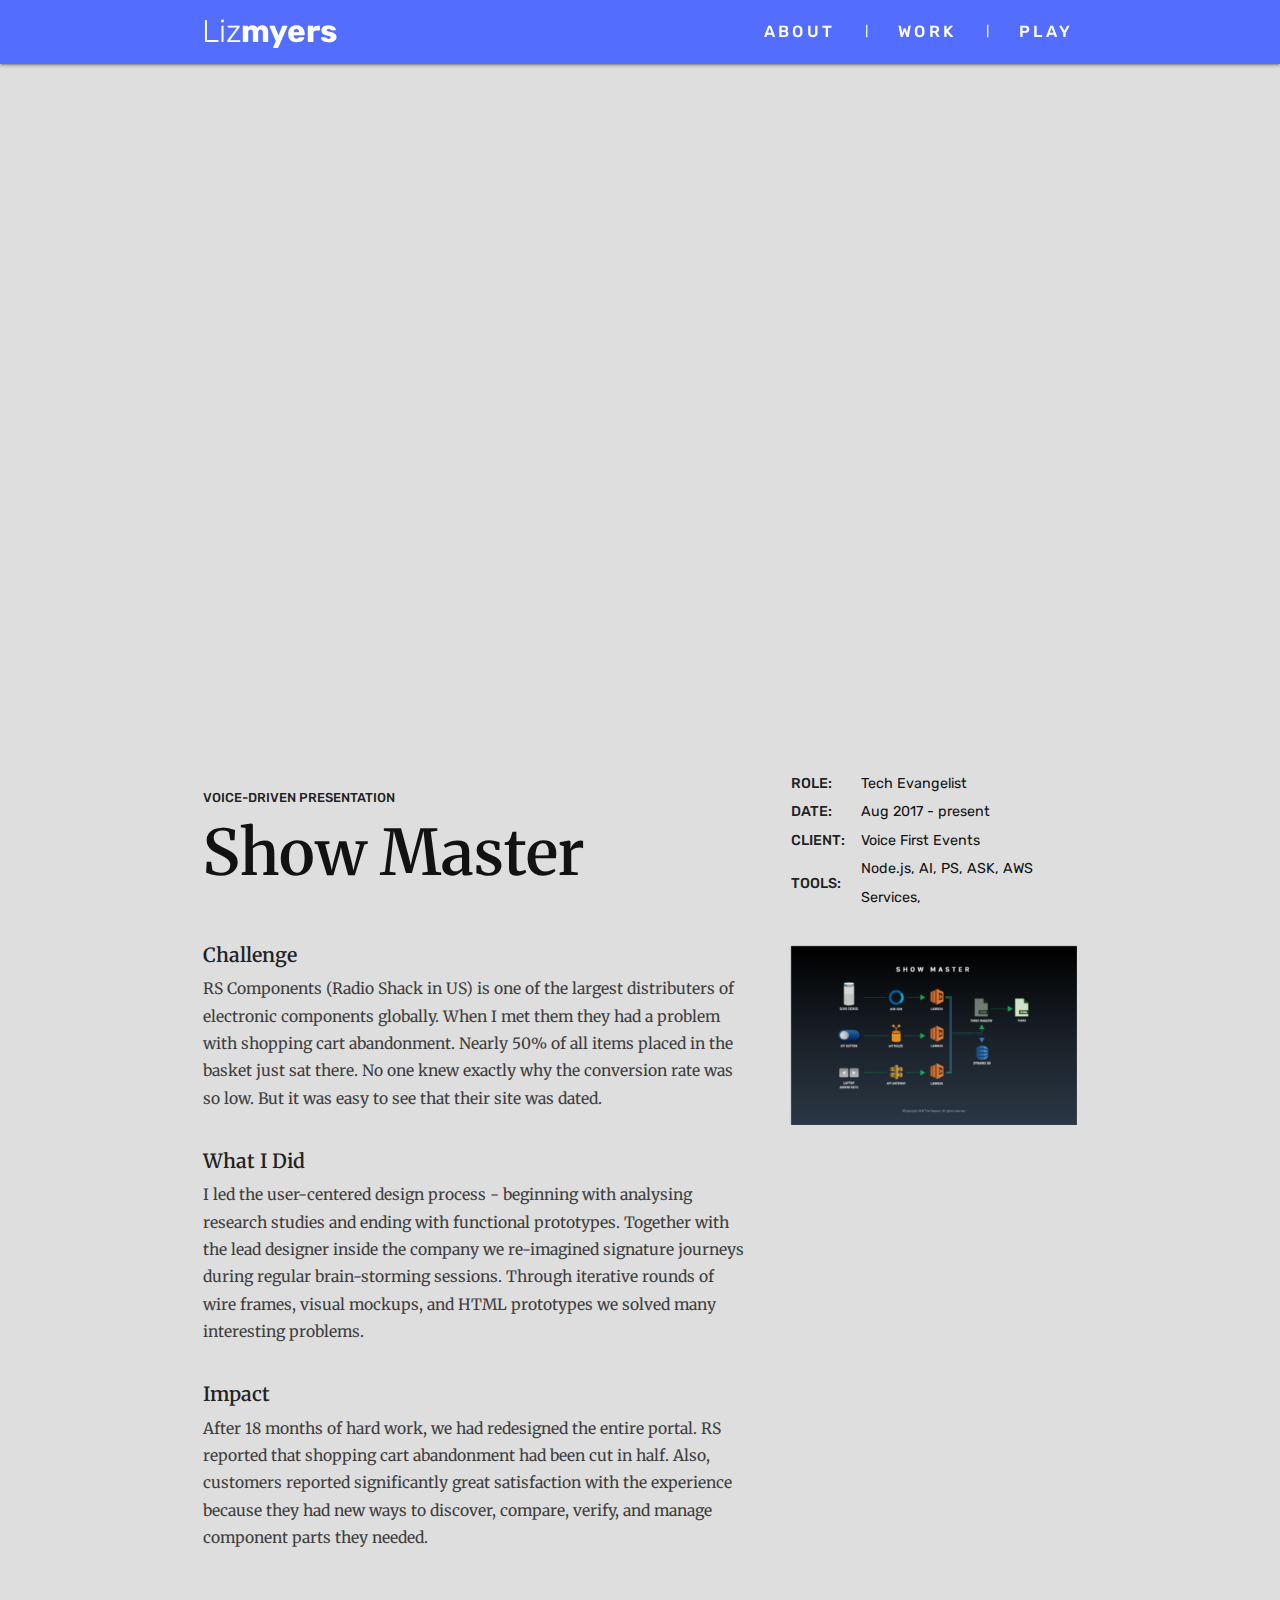
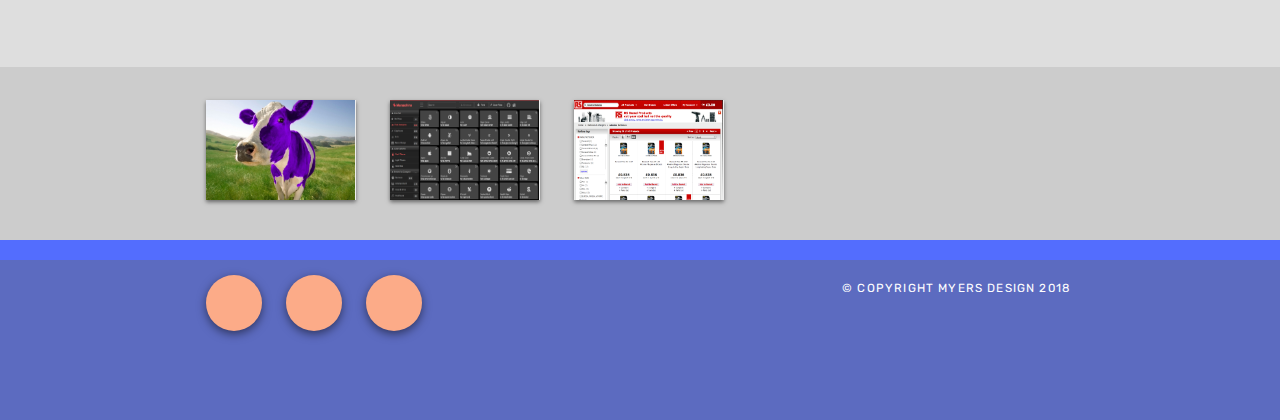
<file: blog-alexa-twitter.html>
<!DOCTYPE html>
<html lang="en">
<head>
  <meta http-equiv="Content-Type" content="text/html; charset=UTF-8"/>
  <meta name="viewport" content="width=device-width, initial-scale=1"/>
  <title>Liz Myers: VUI | UX Designer</title>

  <!-- FONTS  -->
  <link href="https://fonts.googleapis.com/icon?family=Material+Icons" rel="stylesheet">

  <!-- Materialize  -->
  <link href="assets/css/materialize.css" type="text/css" rel="stylesheet" media="screen,projection"/>

  <!-- Merriweather -->
  <link href="https://fonts.googleapis.com/css?family=Merriweather:300,400,700,900" rel="stylesheet">

  <!-- Rubik  -->
  <link href="https://fonts.googleapis.com/css?family=Rubik:300,400,500,700,900" rel="stylesheet">

  <!-- ScrollTop Button: https://github.com/bartholomej/material-scrollTop  -->
  <link rel="stylesheet" href="assets/css/material-scrolltop.css">

  <!-- Font-Awesome Icons  -->
  <link rel="stylesheet" href="https://use.fontawesome.com/releases/v5.2.0/css/all.css" integrity="sha384-hWVjflwFxL6sNzntih27bfxkr27PmbbK/iSvJ+a4+0owXq79v+lsFkW54bOGbiDQ" crossorigin="anonymous">

  <!-- Custom CSS -->
  <link href="assets/css/style.css" type="text/css" rel="stylesheet" media="screen,projection"/>

</head>

<body>

   <div class="navbar-fixed">
    <nav class="#a5d6a7 indigo accent-2" role="navigation" id="myNavbar">
      <div class="nav-wrapper container">
        <a id="logo-container" href="index.html" class="brand-logo"><span class="liz">Liz</span>myers</a>
        <ul class="right hide-on-med-and-down">
          <li><a href="index.html" class="nav-text align-center">about</a></li>
          <li> <strong>|</stong> </li>
          <li><a href="work.html" class="nav-text align-center">work</a>  </li>
          <li> <strong>|</stong> </li>
          <li><a href="play.html" class="nav-text align-center">play</a></li>
        </ul>

        <ul id="nav-mobile" class="sidenav">
          <li><a href="index.html">about</a></li>
          <li><a href="work.html">work</a></li>
            <ul class="subnav" style="margin-left:10px;">
             <li><a href="folio-show-master.html">- Show Master</a></li>
             <li><a href="folio-maraschino.html">- Project Maraschino</a></li>
             <li><a href="folio-rsc2.html">- RS Components</a></li>
            </ul>
          <li><a href="play.html">play</a></li>
            <ul class="subnav" style="margin-left:10px;">
             <li><a href="blog-lantern.html" class="sub-nav-link">- Android Things</a></li>
             <li><a href="blog-alexa-twitter.html" class="sub-nav-link">- Alexs Twitter</a></li>
             <li><a href="blog-cheer-lights.html" class="sub-nav-link">- Cheer Lights</a></li>
            </ul>
        </ul>
        <a href="#" data-target="nav-mobile" class="sidenav-trigger"><i class="material-icons">menu</i></a>
      </div>
    </nav>
  </div><!--//nav -->

  <div class="row">
    <div class="container">
      <div class="s12 m12">
        <iframe src="https://player.vimeo.com/video/266109529" width="100%" height="650" frameborder="0" webkitallowfullscreen mozallowfullscreen allowfullscreen></iframe>
      </div>
     </div>
 </div><!--//end row 2 -->

  <div class="row">
    <div class="container">
      <div class="col s8 m8">
         <div class="subtitle-work">VOICE-DRIVEN PRESENTATION</div>
         <h1 class="title-work">Show Master</h1>
      </div>

      <div class="col s4 m4">
        <table id="stats-table">
          <tr>
            <td class="label"><strong>ROLE:</strong></td>
            <td class="stat">Tech Evangelist</td>
          </tr>
          <tr>
            <td class="label">DATE:</td>
            <td class="stat">Aug 2017 - present</td>
          </tr>
          <tr>
            <td class="label">CLIENT:</td>
            <td class="stat">Voice First Events</td>
          </tr>
          <tr>
            <td class="label">TOOLS:</td>
            <td class="stat">Node.js, AI, PS, ASK, AWS Services,</td>
          </tr>
        </table>
    </div>

    <div class="col s4 m4">

    </div> <!--//end col-->
 </div><!--//end row 1 -->

  <div class="row">
    <div class="container">
      <!-- LEFT COL -->
      <div class="col s6 m8 p-col-left">
        <div class="challenge">
          <span class="p-title">Challenge</span>
          <p class="p-desc">RS Components (Radio Shack in US) is one of the largest distributers of electronic components globally. When I  met them they had a problem with shopping cart abandonment. Nearly 50% of all items placed in the basket just sat there. No one knew exactly why the conversion rate was so low. But it was easy to see that their site was dated.</p></div>

          <div class="p-title impact">What I Did</div>
          <p class="p-desc">I led the user-centered design process - beginning with analysing research studies and ending with functional prototypes. Together with the lead designer inside the company we re-imagined signature journeys during regular brain-storming sessions. Through iterative rounds of wire frames, visual mockups, and HTML prototypes we solved many interesting problems.</p>

          <div class="p-title">Impact</div>
          <p class="p-desc">After 18 months of hard work, we had redesigned the entire portal. RS reported that shopping cart abandonment had been cut in half. Also, customers reported significantly great satisfaction with the experience because they had new ways to discover, compare, verify, and manage component parts they needed.</p>

      </div><!--//end col LEFT-->

      <div class="col s12 m4">
          <div class="p-img">
              <p class="folio-img-margin-top"><img class="materialboxed folio-img" src="assets/img/sm-triggers-diagram.png" alt="Show Master Tech Diagram showing AWS triggers used" /></p>
          </div>
      </div><!--//end col RIGHT-->

    </div><!--end containter-->
  </div><!--end row 3-->

  <div class="row s12 m12" id="stickers">
      <div class="container">
            <ul>
              <li><a href="folio-show-master.html">
                <button class="project-sticker waves-effect hoverable" type="button">
                  <img class="project-thumb" src="assets/img/th-show-master.jpg" alt="Thumbnail: Show Master" />
                  <div class="sticker-text">SHOW MASTER</div>
                </button></a>
              </li>
              <li><a href="folio-maraschino.html">
                  <button class="project-sticker waves-effect hoverable" type="button">
                    <img class="project-thumb" src="assets/img/th-maraschino.png" alt="Thumbnail: Project Maraschino" />
                    <div class="sticker-text">MARASCHINO</div>
                  </button>
                </a>
              </li>
              <li><a href="folio-rsc2.html">
                <button class="project-sticker waves-effect hoverable" type="button">
                  <img class="project-thumb" src="assets/img/th-rsc.png" alt="Thumbnail: RS
                  Components" />
                  <div class="sticker-text">RS COMPONENTS</div>
                </button></a>
              </li>
            </ul>

      </div><!--end container-->
  </div><!--end row 4-->

  <footer class="page-footer indigo lighten-1 s12 l12">
    <div class="indigo-divide indigo accent-2">&nbsp;</div>
      <div class="container">
          <div id="contact">
            <ul class="left">
                <!--call-->
                <a href="tel:0012064744381" alt="Give me a ring"> <li><button class="contact-icons waves-effect" type="button">
                <i class="fas fa-mobile-alt"></i></button></li></a>
                <!--gmail-->
                <a href="mailto:elizmyers@gmail.com" alt="Send me mail"><li><button class="contact-icons waves-effect" type="button">
                <i class="far fa-envelope-open"></i></button></li></a>
                <!--linkedin-->
                <a href="https://www.linkedin.com/in/lizmyers" alt="Lets connect" target="_blank"><li>
                  <button class="contact-icons waves-effect" type="button">
                <i class="fab fa-linkedin-in"></i></button></li></a>
            </ul>
          </div><!--//end contact-->

        <div class="right" id="copy">
          &copy copyright myers design 2018
        </div><!--//end copyright-->
      </div><!--end container-->
  </footer>

  <!--  Scripts-->
  <script src="https://code.jquery.com/jquery-2.1.1.min.js"></script>
  <script src="assets/js/materialize.js"></script>
  <script src="assets/js/init.js"></script>

  <!-- material-scrolltop button -->
  <button class="material-scrolltop indigo accent-1" type="button"></button>

  <!-- material-scrolltop plugin -->
  <script src="assets/js/material-scrolltop.js"></script>

  <!-- Initialize material-scrolltop with (minimal) -->
  <script>
      $('body').materialScrollTop();
  </script>
  <script>
    $(document).ready(function(){
      $('.materialboxed').materialbox();
    });
  </script>

<script>document.write('<script src="http://' + (location.host || 'localhost').split(':')[0] + ':35729/livereload.js?snipver=1"></' + 'script>')</script>

  </body>
</html>
</file>
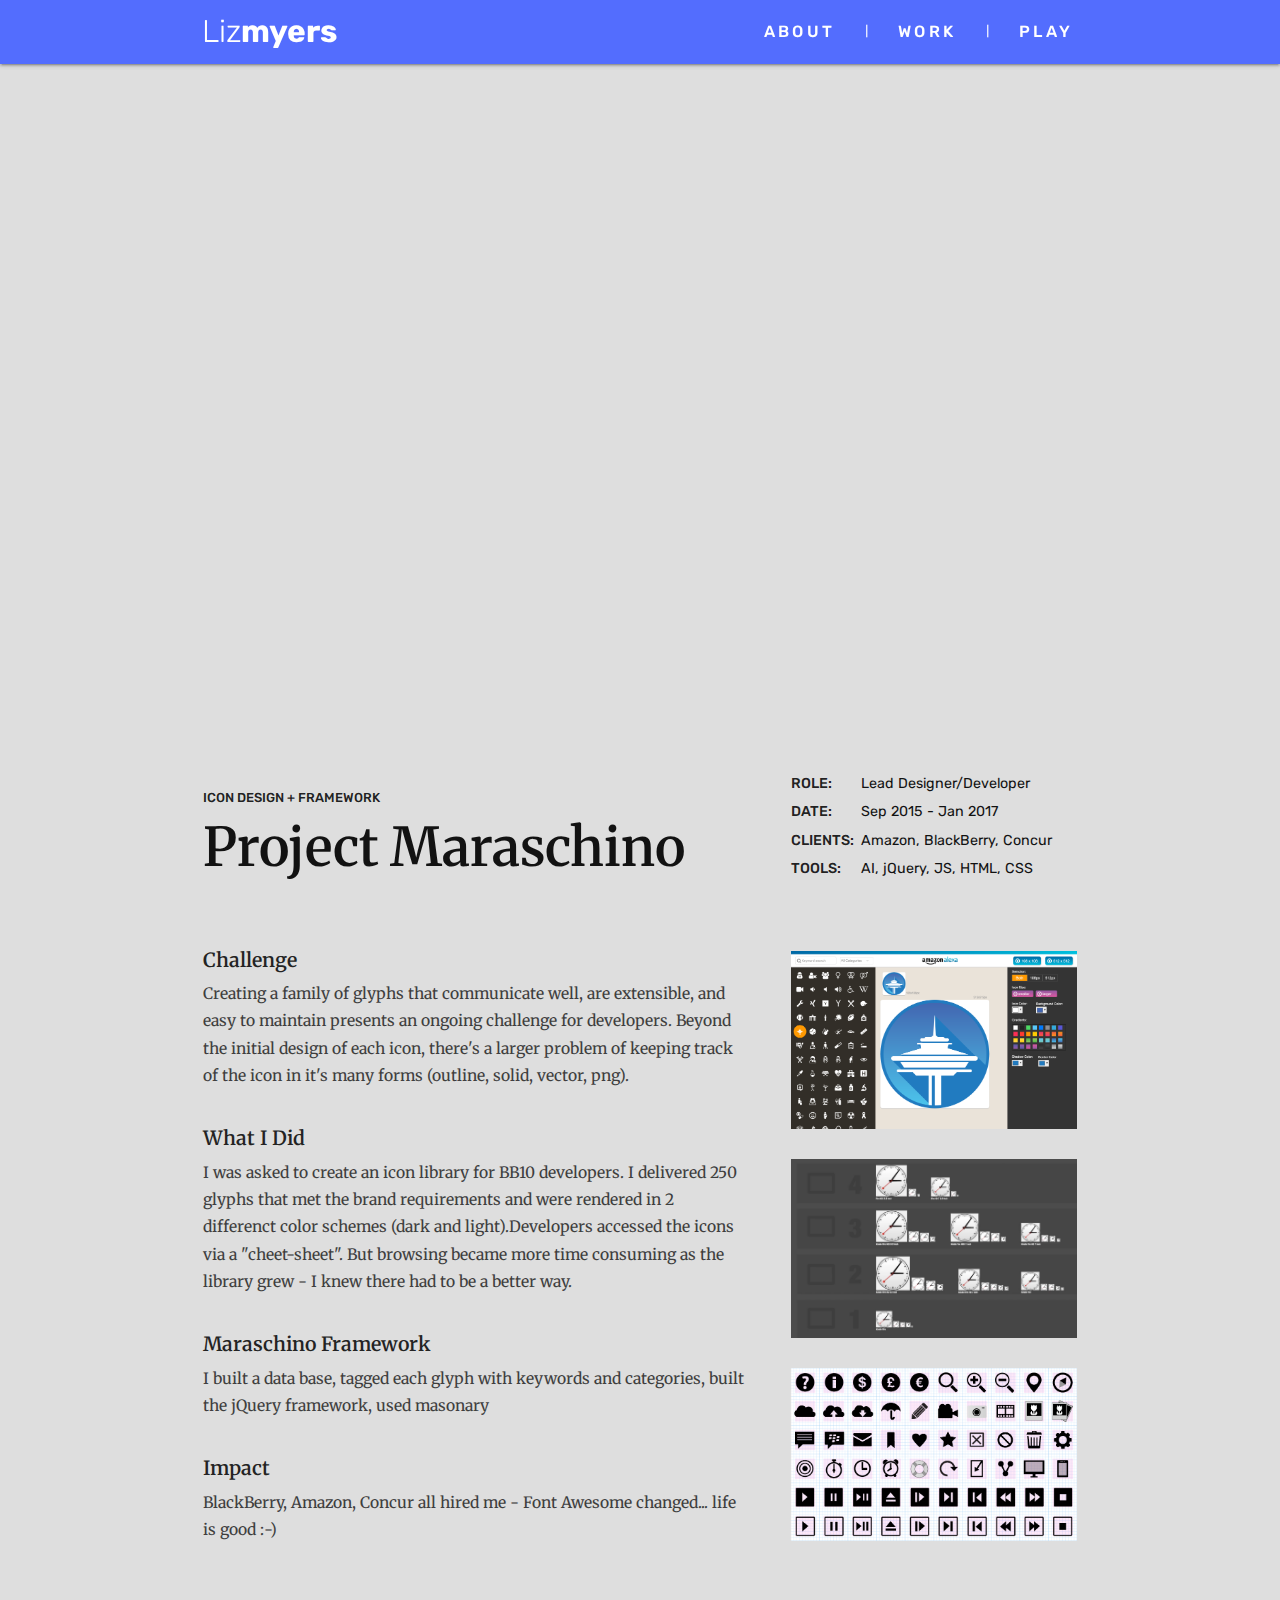
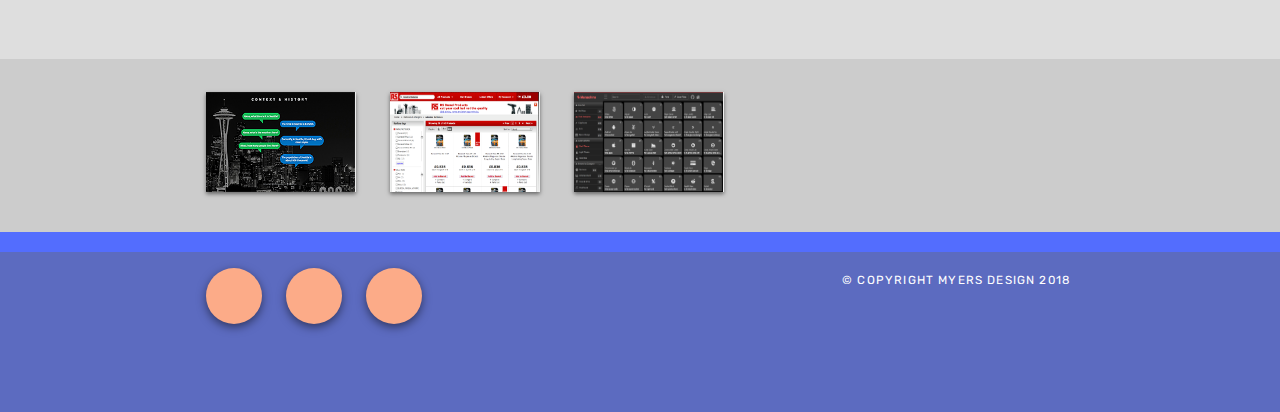
<file: folio-maraschino.html>
<!DOCTYPE html>
<html lang="en">
<head>
  <meta http-equiv="Content-Type" content="text/html; charset=UTF-8"/>
  <meta name="viewport" content="width=device-width, initial-scale=1"/>
  <title>Liz Myers: VUI | UX Designer</title>

  <!-- FONTS  -->
  <link href="https://fonts.googleapis.com/icon?family=Material+Icons" rel="stylesheet">

  <!-- Materialize  -->
  <link href="assets/css/materialize.css" type="text/css" rel="stylesheet" media="screen,projection"/>

  <!-- Merriweather -->
  <link href="https://fonts.googleapis.com/css?family=Merriweather:300,400,700,900" rel="stylesheet">

  <!-- Rubik  -->
  <link href="https://fonts.googleapis.com/css?family=Rubik:300,400,500,700,900" rel="stylesheet">

  <!-- ScrollTop Button: https://github.com/bartholomej/material-scrollTop  -->
  <link rel="stylesheet" href="assets/css/material-scrolltop.css">

  <!-- Font-Awesome Icons  -->
  <link rel="stylesheet" href="https://use.fontawesome.com/releases/v5.2.0/css/all.css" integrity="sha384-hWVjflwFxL6sNzntih27bfxkr27PmbbK/iSvJ+a4+0owXq79v+lsFkW54bOGbiDQ" crossorigin="anonymous">

  <!-- Custom CSS -->
  <link href="assets/css/style.css" type="text/css" rel="stylesheet" media="screen,projection"/>

</head>

<body>

   <div class="navbar-fixed">
    <nav class="#a5d6a7 indigo accent-2" role="navigation" id="myNavbar">
      <div class="nav-wrapper container">
        <a id="logo-container" href="index.html" class="brand-logo"><span class="liz">Liz</span>myers</a>
        <ul class="right hide-on-med-and-down">
          <li><a href="index.html" class="nav-text align-center">about</a></li>
          <li> <strong>|</stong> </li>
          <li><a href="work.html" class="nav-text align-center">work</a>  </li>
          <li> <strong>|</stong> </li>
          <li><a href="play.html" class="nav-text align-center">play</a></li>
        </ul>

        <ul id="nav-mobile" class="sidenav">
          <li><a href="index.html">about</a></li>
          <li><a href="work.html">work</a></li>
            <ul class="subnav" style="margin-left:10px;">
             <li><a href="folio-show-master.html">- Show Master</a></li>
             <li><a href="folio-maraschino.html">- Project Maraschino</a></li>
             <li><a href="folio-rsc.html">- RS Components</a></li>
            </ul>
          <li><a href="play.html">play</a></li>
            <ul class="subnav" style="margin-left:10px;">
             <li><a href="blog-lantern.html" class="sub-nav-link">- Android Things</a></li>
             <li><a href="blog-alexa-twitter.html" class="sub-nav-link">- Alexs Twitter</a></li>
             <li><a href="blog-cheer-lights.html" class="sub-nav-link">- Cheer Lights</a></li>
            </ul>
        </ul>
        <a href="#" data-target="nav-mobile" class="sidenav-trigger"><i class="material-icons">menu</i></a>
      </div>
    </nav>
  </div><!--//nav -->

  <div class="row">
    <div class="container">
      <div class="s12 m12">
        <iframe src="https://player.vimeo.com/video/133068325" width="100%" height="650" frameborder="0" webkitallowfullscreen mozallowfullscreen allowfullscreen></iframe>
      </div>
     </div>
 </div><!--//end row 2 -->

  <div class="row">
    <div class="container">
      <div class="col s8 m8">
         <div class="subtitle-work">ICON DESIGN + FRAMEWORK</div>
         <h2 class="title-work">Project Maraschino</h2>
      </div>

      <div class="col s4 m4">
        <table id="stats-table">
          <tr>
            <td class="label"><strong>ROLE:</strong></td>
            <td class="stat">Lead Designer/Developer</td>
          </tr>
          <tr>
            <td class="label">DATE:</td>
            <td class="stat">Sep 2015 - Jan 2017</td>
          </tr>
          <tr>
            <td class="label">CLIENTS:</td>
            <td class="stat">Amazon, BlackBerry, Concur</td>
          </tr>
          <tr>
            <td class="label">TOOLS:</td>
            <td class="stat">AI, jQuery, JS, HTML, CSS</td>
          </tr>
        </table>
    </div>
    <div class="col s4 m4">

    </div> <!--//end col-->
   </div><!--//end container 1 -->
 </div><!--//end row 1 -->

  <div class="row">
    <div class="container">
      <!-- LEFT COL -->
      <div class="col s12 m8 p-col-left">
        <div class="challenge">
          <span class="p-title">Challenge</span>
          <p class="p-desc">Creating a family of glyphs that communicate well, are extensible, and easy to maintain presents an ongoing challenge for developers. Beyond the initial design of each icon, there's a larger problem of keeping track of the icon in it's many forms (outline, solid, vector, png). </p></div>

          <div class="p-title impact">What I Did</div>
          <p class="p-desc">I was asked to create an icon library for BB10 developers. I delivered 250 glyphs that met the brand requirements and were rendered in 2 differenct color schemes (dark and light).Developers accessed the icons via a "cheet-sheet". But browsing became more time consuming as the library grew - I knew there had to be a better way. </p>

          <div class="p-title impact">Maraschino Framework</div>
          <p class="p-desc">I built a data base, tagged each glyph with keywords and categories, built the jQuery framework, used masonary </p>

          <div class="p-title">Impact</div>
          <p class="p-desc">BlackBerry, Amazon, Concur all hired me - Font Awesome changed... life is good :-)</p>

      </div><!--//end col LEFT-->

        <div class="col s12 m4">
            <div class="p-img">
                <p class="folio-img-margin-top"><img class="materialboxed folio-img" src="assets/img/m-icon-maker.png" alt="Icon Maker App for Alexa Devs" /></p>

                <p class="folio-img-margin-top"><img class="materialboxed folio-img" src="assets/img/m-fire-icons-script.png" alt="Icon Automation for Fire Device Devs" /></p>

                <p class="folio-img-margin-top"><img class="materialboxed folio-img" src="assets/img/m-bb10-icons.png" alt="Icon Library for BB10 Devs" /></p>

            </div>
        </div><!--//end col RIGHT-->

    </div><!--end containter-->
  </div><!--end row 3-->

  <div class="row s12 m12" id="stickers">
      <div class="container">
            <ul>
              <li><a href="folio-show-master.html">
                <button class="project-sticker waves-effect hoverable" type="button">
                  <img class="project-thumb" src="assets/img/th-show-master.png" alt="Thumbnail: Show Master" />
                  <div class="sticker-text">SHOW MASTER</div>
                </button></a>
              </li>

              <li><a href="folio-rsc2.html">
                <button class="project-sticker waves-effect hoverable" type="button">
                  <img class="project-thumb" src="assets/img/th-rsc.png" alt="Thumbnail: RS
                  Components" />
                  <div class="sticker-text">RS COMPONENTS</div>
                </button></a>
              </li>

              <li><a href="folio-maraschino.html">
                  <button class="project-sticker waves-effect hoverable" type="button">
                    <img class="project-thumb" src="assets/img/th-maraschino.png" alt="Thumbnail: Project Maraschino" />
                    <div class="sticker-text">MARASCHINO</div>
                  </button>
                </a>
              </li>
            </ul>

      </div><!--end container-->
  </div><!--end row 4-->

  <footer class="page-footer indigo lighten-1 s12 l12">
    <div class="indigo-divide indigo accent-2">&nbsp;</div>
      <div class="container">
          <div id="contact">
            <ul class="left">
                <!--call-->
                <a href="tel:0012064744381" alt="Give me a ring"> <li><button class="contact-icons waves-effect" type="button">
                <i class="fas fa-mobile-alt"></i></button></li></a>
                <!--gmail-->
                <a href="mailto:elizmyers@gmail.com" alt="Send me mail"><li><button class="contact-icons waves-effect" type="button">
                <i class="far fa-envelope-open"></i></button></li></a>
                <!--linkedin-->
                <a href="https://www.linkedin.com/in/lizmyers" alt="Lets connect" target="_blank"><li>
                  <button class="contact-icons waves-effect" type="button">
                <i class="fab fa-linkedin-in"></i></button></li></a>
            </ul>
          </div><!--//end contact-->

        <div class="right" id="copy">
          &copy copyright myers design 2018
        </div><!--//end copyright-->
      </div><!--end container-->
  </footer>

  <!--  Scripts-->
  <script src="https://code.jquery.com/jquery-2.1.1.min.js"></script>
  <script src="assets/js/materialize.js"></script>
  <script src="assets/js/init.js"></script>

  <!-- material-scrolltop button -->
  <button class="material-scrolltop indigo accent-1" type="button"></button>

  <!-- material-scrolltop plugin -->
  <script src="assets/js/material-scrolltop.js"></script>

  <!-- Initialize material-scrolltop with (minimal) -->
  <script>
      $('body').materialScrollTop();
  </script>
  <script>
    $(document).ready(function(){
      $('.materialboxed').materialbox();
    });
  </script>

<script>document.write('<script src="http://' + (location.host || 'localhost').split(':')[0] + ':35729/livereload.js?snipver=1"></' + 'script>')</script>

  </body>
</html>
</file>
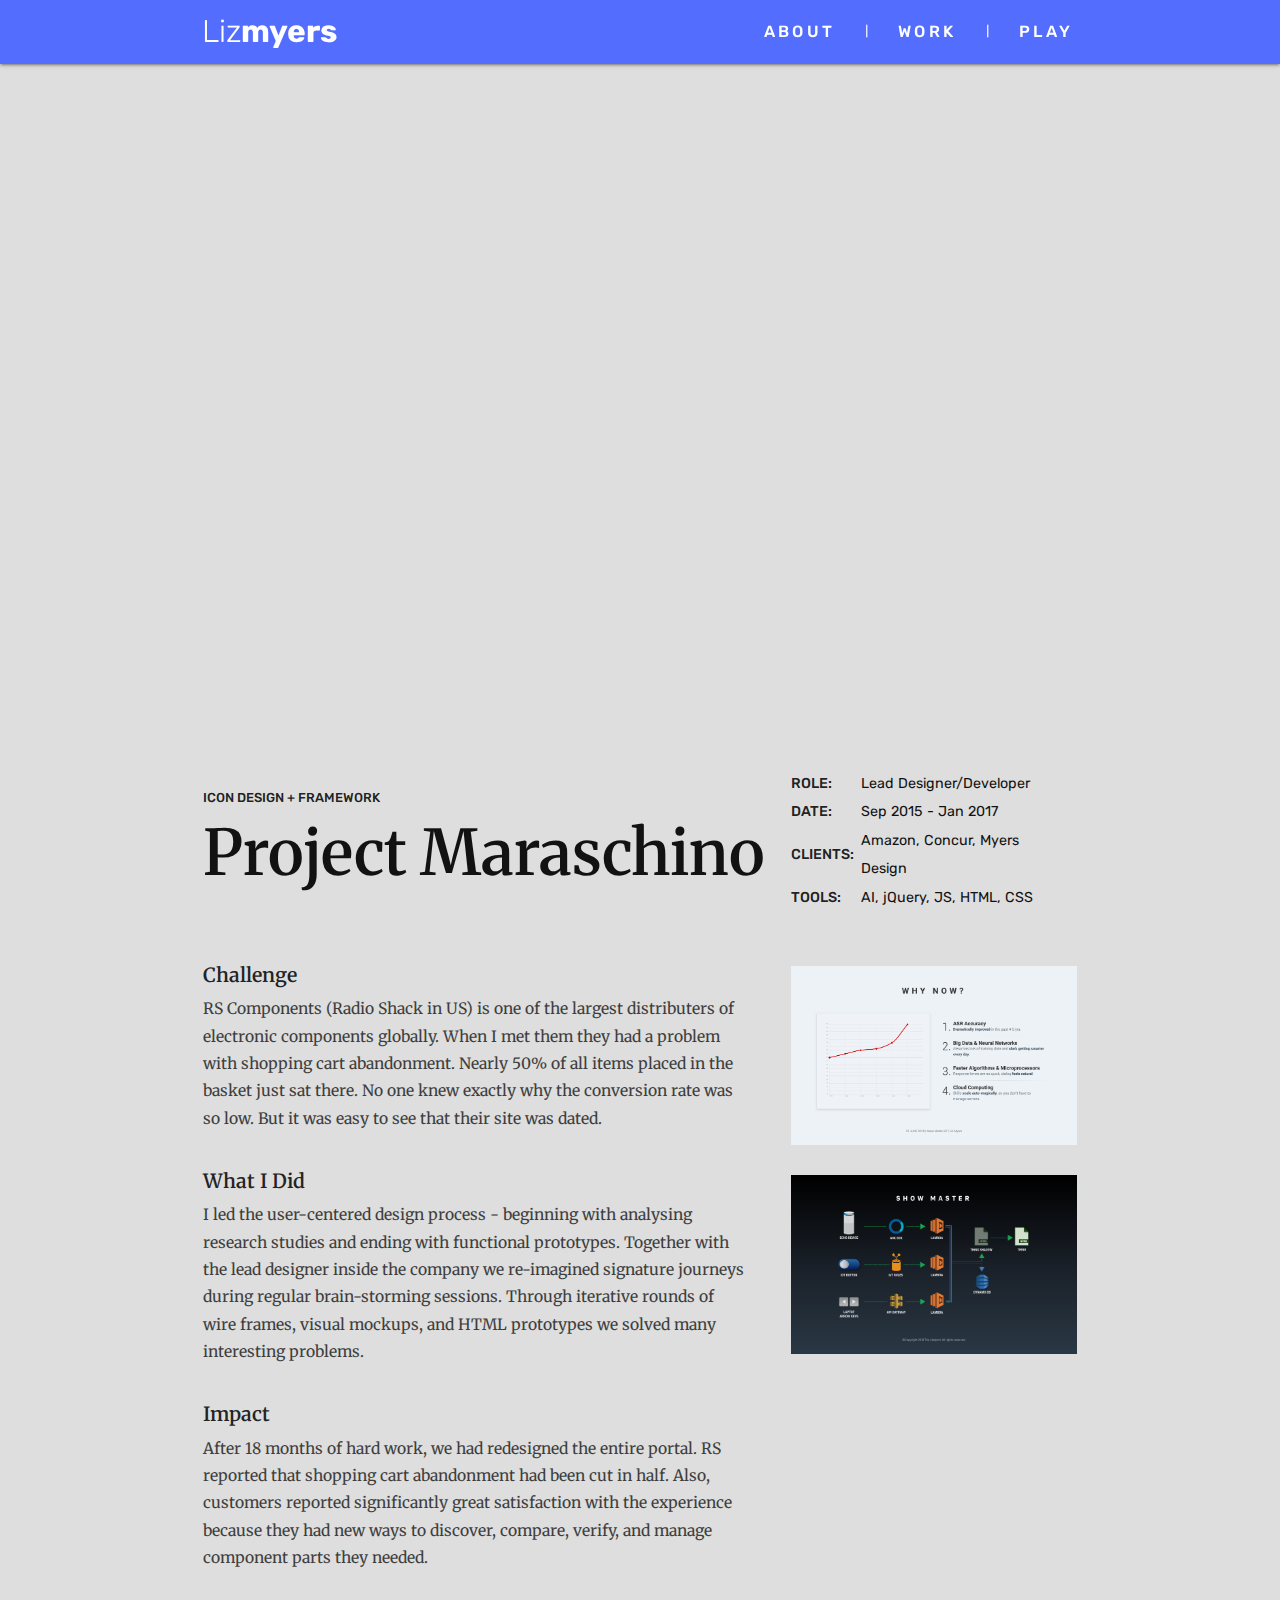
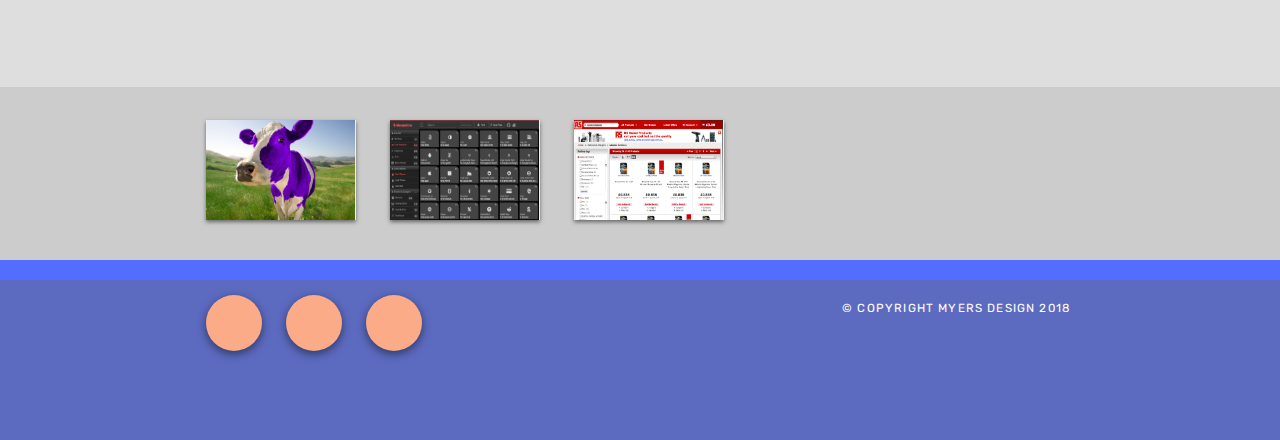
<file: folio-rsc.html>
<!DOCTYPE html>
<html lang="en">
<head>
  <meta http-equiv="Content-Type" content="text/html; charset=UTF-8"/>
  <meta name="viewport" content="width=device-width, initial-scale=1"/>
  <title>Liz Myers: VUI | UX Designer</title>

  <!-- FONTS  -->
  <link href="https://fonts.googleapis.com/icon?family=Material+Icons" rel="stylesheet">

  <!-- Materialize  -->
  <link href="assets/css/materialize.css" type="text/css" rel="stylesheet" media="screen,projection"/>

  <!-- Merriweather -->
  <link href="https://fonts.googleapis.com/css?family=Merriweather:300,400,700,900" rel="stylesheet">

  <!-- Rubik  -->
  <link href="https://fonts.googleapis.com/css?family=Rubik:300,400,500,700,900" rel="stylesheet">

  <!-- ScrollTop Button: https://github.com/bartholomej/material-scrollTop  -->
  <link rel="stylesheet" href="assets/css/material-scrolltop.css">

  <!-- Font-Awesome Icons  -->
  <link rel="stylesheet" href="https://use.fontawesome.com/releases/v5.2.0/css/all.css" integrity="sha384-hWVjflwFxL6sNzntih27bfxkr27PmbbK/iSvJ+a4+0owXq79v+lsFkW54bOGbiDQ" crossorigin="anonymous">

  <!-- Custom CSS -->
  <link href="assets/css/style.css" type="text/css" rel="stylesheet" media="screen,projection"/>

</head>

<body>

   <div class="navbar-fixed">
    <nav class="#a5d6a7 indigo accent-2" role="navigation" id="myNavbar">
      <div class="nav-wrapper container">
        <a id="logo-container" href="index.html" class="brand-logo"><span class="liz">Liz</span>myers</a>
        <ul class="right hide-on-med-and-down">
          <li><a href="index.html" class="nav-text align-center">about</a></li>
          <li> <strong>|</stong> </li>
          <li><a href="work.html" class="nav-text align-center">work</a>  </li>
          <li> <strong>|</stong> </li>
          <li><a href="play.html" class="nav-text align-center">play</a></li>
        </ul>

        <ul id="nav-mobile" class="sidenav">
          <li><a href="index.html">about</a></li>
          <li><a href="work.html">work</a></li>
            <ul class="subnav" style="margin-left:10px;">
             <li><a href="folio-show-master.html">- Show Master</a></li>
             <li><a href="folio-maraschino.html">- Project Maraschino</a></li>
             <li><a href="folio-rsc2.html">- RS Components</a></li>
            </ul>
          <li><a href="play.html">play</a></li>
            <ul class="subnav" style="margin-left:10px;">
             <li><a href="blog-lantern.html" class="sub-nav-link">- Android Things</a></li>
             <li><a href="blog-alexa-twitter.html" class="sub-nav-link">- Alexs Twitter</a></li>
             <li><a href="blog-cheer-lights.html" class="sub-nav-link">- Cheer Lights</a></li>
            </ul>
        </ul>
        <a href="#" data-target="nav-mobile" class="sidenav-trigger"><i class="material-icons">menu</i></a>
      </div>
    </nav>
  </div><!--//nav -->

  <div class="row">
    <div class="container">
      <div class="s12 m12">
        <iframe src="https://player.vimeo.com/video/266109529" width="100%" height="650" frameborder="0" webkitallowfullscreen mozallowfullscreen allowfullscreen></iframe>
      </div>
     </div>
 </div><!--//end row 2 -->

  <div class="row">
    <div class="container">
      <div class="col s8 m8">
         <div class="subtitle-work">ICON DESIGN + FRAMEWORK</div>
         <h1 class="title-work">Project Maraschino</h1>
      </div>

      <div class="col s4 m4">
        <table id="stats-table">
          <tr>
            <td class="label"><strong>ROLE:</strong></td>
            <td class="stat">Lead Designer/Developer</td>
          </tr>
          <tr>
            <td class="label">DATE:</td>
            <td class="stat">Sep 2015 - Jan 2017</td>
          </tr>
          <tr>
            <td class="label">CLIENTS:</td>
            <td class="stat">Amazon, Concur, Myers Design</td>
          </tr>
          <tr>
            <td class="label">TOOLS:</td>
            <td class="stat">AI, jQuery, JS, HTML, CSS</td>
          </tr>
        </table>
    </div>
    <div class="col s4 m4">

    </div> <!--//end col-->
   </div><!--//end container 1 -->
 </div><!--//end row 1 -->

  <div class="row">
    <div class="container">
      <!-- LEFT COL -->
      <div class="col s12 m8 p-col-left">
        <div class="challenge">
          <span class="p-title">Challenge</span>
          <p class="p-desc">RS Components (Radio Shack in US) is one of the largest distributers of electronic components globally. When I  met them they had a problem with shopping cart abandonment. Nearly 50% of all items placed in the basket just sat there. No one knew exactly why the conversion rate was so low. But it was easy to see that their site was dated.</p></div>

          <div class="p-title impact">What I Did</div>
          <p class="p-desc">I led the user-centered design process - beginning with analysing research studies and ending with functional prototypes. Together with the lead designer inside the company we re-imagined signature journeys during regular brain-storming sessions. Through iterative rounds of wire frames, visual mockups, and HTML prototypes we solved many interesting problems.</p>

          <div class="p-title">Impact</div>
          <p class="p-desc">After 18 months of hard work, we had redesigned the entire portal. RS reported that shopping cart abandonment had been cut in half. Also, customers reported significantly great satisfaction with the experience because they had new ways to discover, compare, verify, and manage component parts they needed.</p>

      </div><!--//end col LEFT-->

        <div class="col s12 m4">
            <div class="p-img">
                <p class="folio-img-margin-top"><img class="materialboxed folio-img" src="assets/img/sm-chart.png" alt="Data: Line chart showing the rapid rise of voice UI in recent decades" /></p>
                <p class="folio-img-margin-top"><img class="materialboxed folio-img" src="assets/img/sm-triggers-diagram.png" alt="Show Master Tech Diagram showing AWS triggers used" /></p>
            </div>
        </div><!--//end col RIGHT-->

    </div><!--end containter-->
  </div><!--end row 3-->

  <div class="row s12 m12" id="stickers">
      <div class="container">
            <ul>
              <li><a href="folio-show-master.html">
                <button class="project-sticker waves-effect hoverable" type="button">
                  <img class="project-thumb" src="assets/img/th-show-master.jpg" alt="Thumbnail: Show Master" />
                  <div class="sticker-text">SHOW MASTER</div>
                </button></a>
              </li>
              <li><a href="folio-maraschino.html">
                  <button class="project-sticker waves-effect hoverable" type="button">
                    <img class="project-thumb" src="assets/img/th-maraschino.png" alt="Thumbnail: Project Maraschino" />
                    <div class="sticker-text">MARASCHINO</div>
                  </button>
                </a>
              </li>
              <li><a href="folio-rsc2.html">
                <button class="project-sticker waves-effect hoverable" type="button">
                  <img class="project-thumb" src="assets/img/th-rsc.png" alt="Thumbnail: RS
                  Components" />
                  <div class="sticker-text">RS COMPONENTS</div>
                </button></a>
              </li>
            </ul>

      </div><!--end container-->
  </div><!--end row 4-->

  <footer class="page-footer indigo lighten-1 s12 l12">
    <div class="indigo-divide indigo accent-2">&nbsp;</div>
      <div class="container">
          <div id="contact">
            <ul class="left">
                <!--call-->
                <a href="tel:0012064744381" alt="Give me a ring"> <li><button class="contact-icons waves-effect" type="button">
                <i class="fas fa-mobile-alt"></i></button></li></a>
                <!--gmail-->
                <a href="mailto:elizmyers@gmail.com" alt="Send me mail"><li><button class="contact-icons waves-effect" type="button">
                <i class="far fa-envelope-open"></i></button></li></a>
                <!--linkedin-->
                <a href="https://www.linkedin.com/in/lizmyers" alt="Lets connect" target="_blank"><li>
                  <button class="contact-icons waves-effect" type="button">
                <i class="fab fa-linkedin-in"></i></button></li></a>
            </ul>
          </div><!--//end contact-->

        <div class="right" id="copy">
          &copy copyright myers design 2018
        </div><!--//end copyright-->
      </div><!--end container-->
  </footer>

  <!--  Scripts-->
  <script src="https://code.jquery.com/jquery-2.1.1.min.js"></script>
  <script src="assets/js/materialize.js"></script>
  <script src="assets/js/init.js"></script>

  <!-- material-scrolltop button -->
  <button class="material-scrolltop indigo accent-1" type="button"></button>

  <!-- material-scrolltop plugin -->
  <script src="assets/js/material-scrolltop.js"></script>

  <!-- Initialize material-scrolltop with (minimal) -->
  <script>
      $('body').materialScrollTop();
  </script>
  <script>
    $(document).ready(function(){
      $('.materialboxed').materialbox();
    });
  </script>

<script>document.write('<script src="http://' + (location.host || 'localhost').split(':')[0] + ':35729/livereload.js?snipver=1"></' + 'script>')</script>

  </body>
</html>
</file>
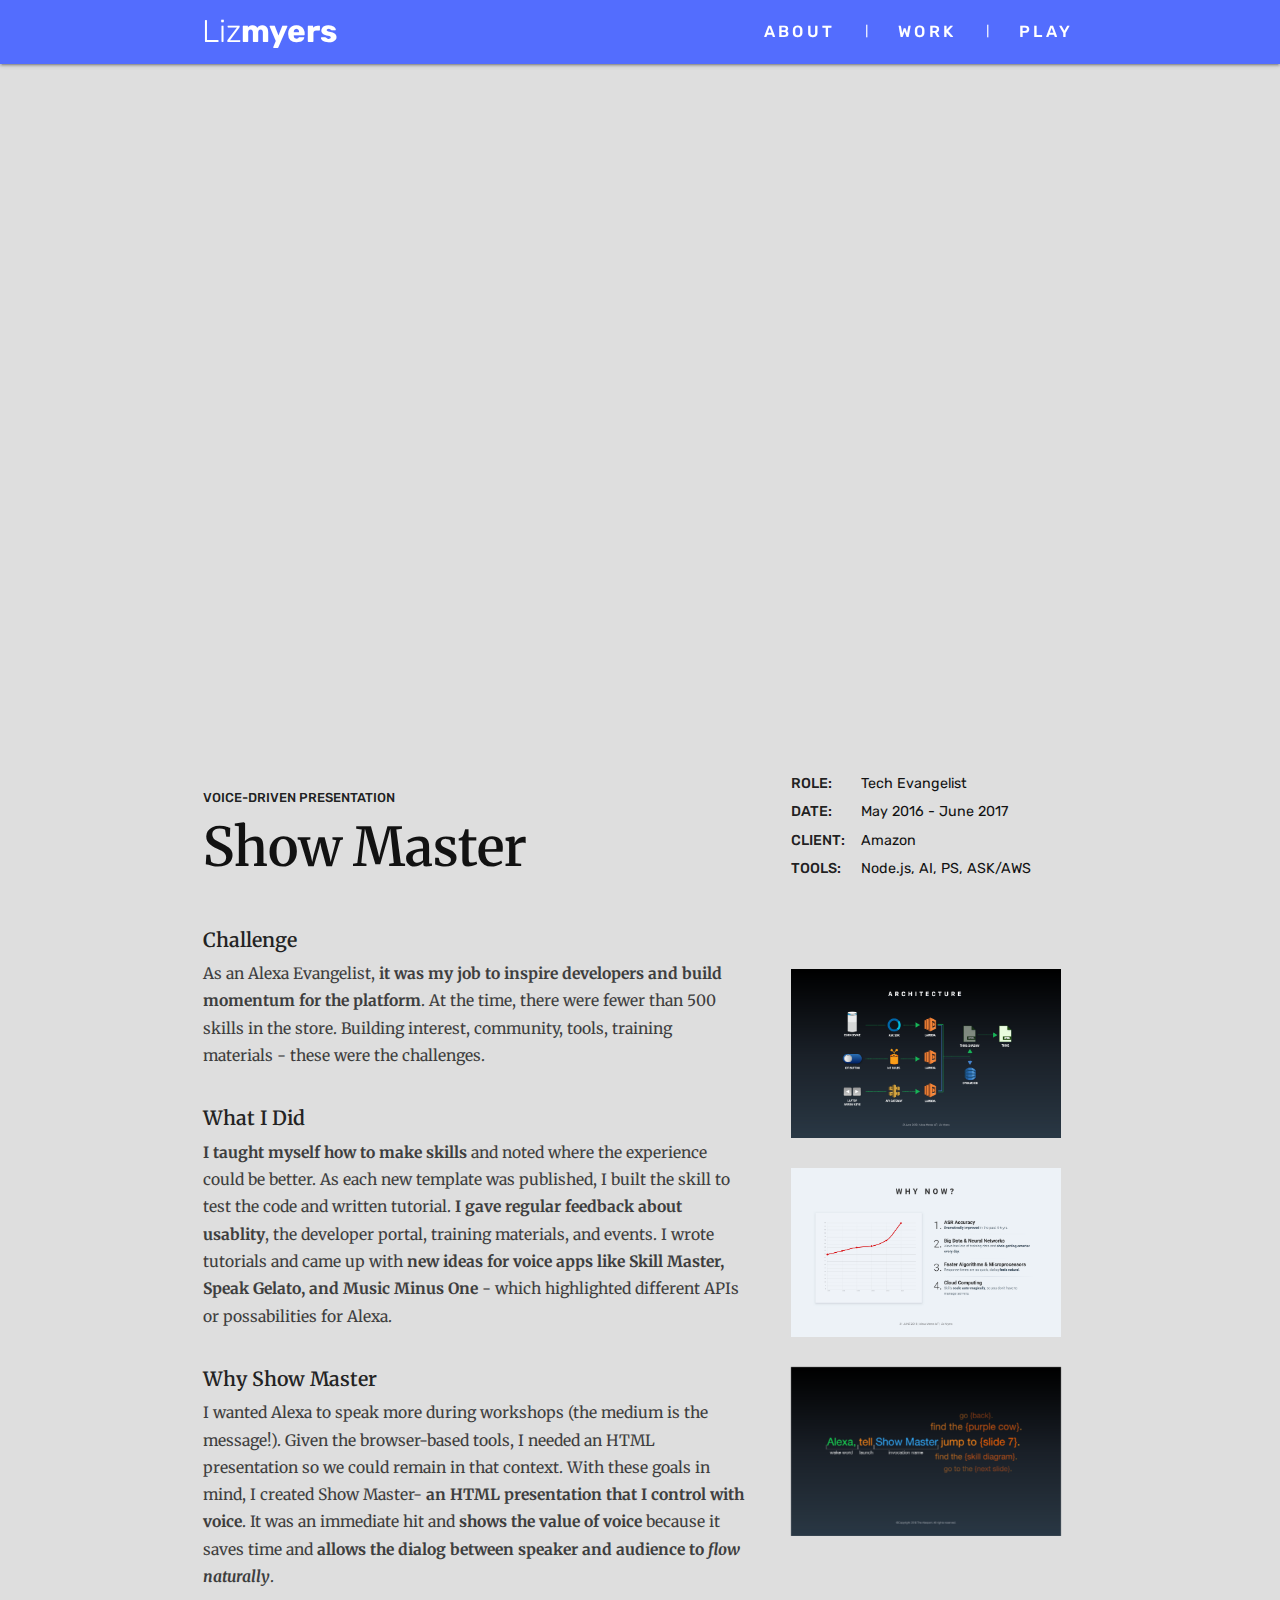
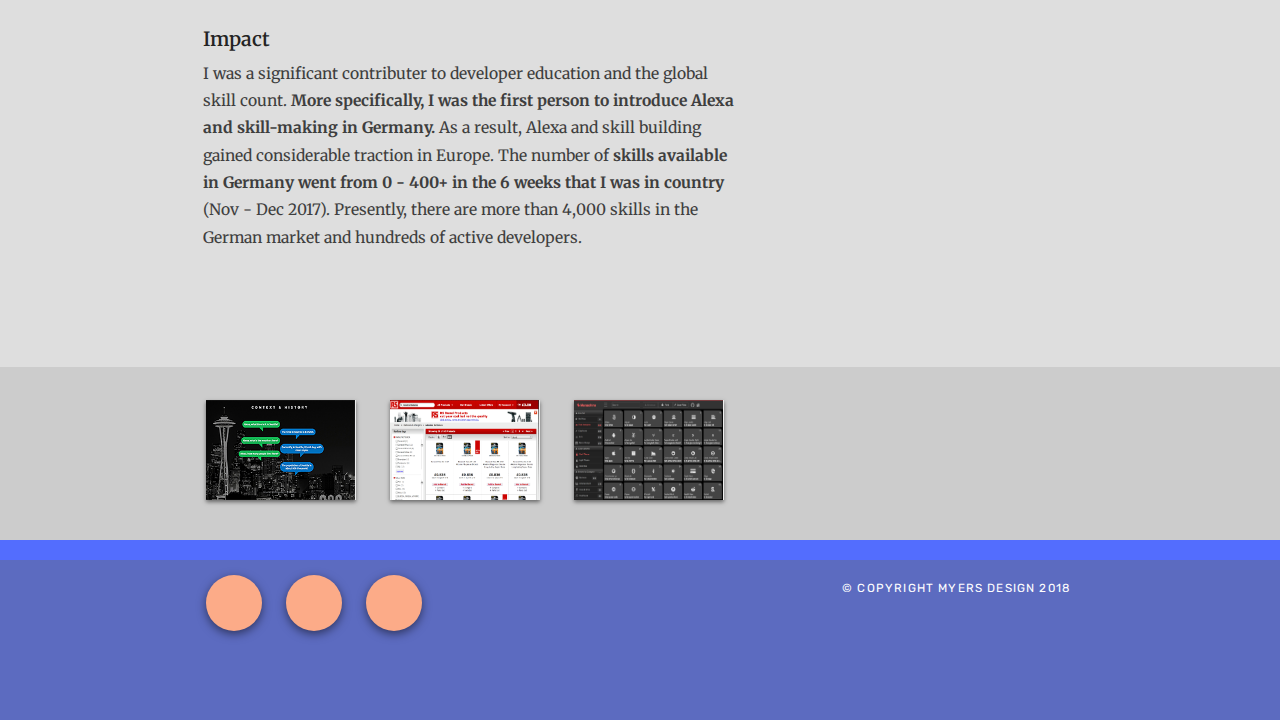
<file: folio-show-master.html>
<!DOCTYPE html>
<html lang="en">
<head>
  <meta http-equiv="Content-Type" content="text/html; charset=UTF-8"/>
  <meta name="viewport" content="width=device-width, initial-scale=1"/>
  <title>Liz Myers: VUI | UX Designer</title>

  <!-- FONTS  -->
  <link href="https://fonts.googleapis.com/icon?family=Material+Icons" rel="stylesheet">

  <!-- Materialize  -->
  <link href="assets/css/materialize.css" type="text/css" rel="stylesheet" media="screen,projection"/>

  <!-- Merriweather -->
  <link href="https://fonts.googleapis.com/css?family=Merriweather:300,400,700,900" rel="stylesheet">

  <!-- Rubik  -->
  <link href="https://fonts.googleapis.com/css?family=Rubik:300,400,500,700,900" rel="stylesheet">

  <!-- ScrollTop Button: https://github.com/bartholomej/material-scrollTop  -->
  <link rel="stylesheet" href="assets/css/material-scrolltop.css">

  <!-- Font-Awesome Icons  -->
  <link rel="stylesheet" href="https://use.fontawesome.com/releases/v5.2.0/css/all.css" integrity="sha384-hWVjflwFxL6sNzntih27bfxkr27PmbbK/iSvJ+a4+0owXq79v+lsFkW54bOGbiDQ" crossorigin="anonymous">

  <!-- Custom CSS -->
  <link href="assets/css/style.css" type="text/css" rel="stylesheet" media="screen,projection"/>

</head>

<body>

   <div class="navbar-fixed">
    <nav class="#a5d6a7 indigo accent-2" role="navigation" id="myNavbar">
      <div class="nav-wrapper container">
        <a id="logo-container" href="index.html" class="brand-logo"><span class="liz">Liz</span>myers</a>
        <ul class="right hide-on-med-and-down">
          <li><a href="index.html" class="nav-text align-center">about</a></li>
          <li> <strong>|</stong> </li>
          <li><a href="work.html" class="nav-text align-center">work</a>  </li>
          <li> <strong>|</stong> </li>
          <li><a href="play.html" class="nav-text align-center">play</a></li>
        </ul>

        <ul id="nav-mobile" class="sidenav">
          <li><a href="index.html">about</a></li>
          <li><a href="work.html">work</a></li>
            <ul class="subnav" style="margin-left:10px;">
             <li><a href="folio-show-master.html">- Show Master</a></li>
             <li><a href="folio-maraschino.html">- Project Maraschino</a></li>
             <li><a href="folio-rsc2.html">- RS Components</a></li>
            </ul>
          <li><a href="play.html">play</a></li>
            <ul class="subnav" style="margin-left:10px;">
             <li><a href="blog-lantern.html" class="sub-nav-link">- Android Things</a></li>
             <li><a href="blog-alexa-twitter.html" class="sub-nav-link">- Alexs Twitter</a></li>
             <li><a href="blog-cheer-lights.html" class="sub-nav-link">- Cheer Lights</a></li>
            </ul>
        </ul>
        <a href="#" data-target="nav-mobile" class="sidenav-trigger"><i class="material-icons">menu</i></a>
      </div>
    </nav>
  </div><!--//nav -->

  <div class="row">
    <div class="container">
      <div class="s12 m12">
        <iframe src="https://player.vimeo.com/video/266109529" width="100%" height="650" frameborder="0" webkitallowfullscreen mozallowfullscreen allowfullscreen></iframe>
      </div>
     </div>
 </div><!--//end row 2 -->

  <div class="row">
    <div class="container">
      <div class="col s8 m8">
         <div class="subtitle-work">VOICE-DRIVEN PRESENTATION</div>
          <h2 class="title-work">Show Master</h2>
      </div>

      <div class="col s4 m4">
        <table id="stats-table">
          <tr>
            <td class="label"><strong>ROLE:</strong></td>
            <td class="stat">Tech Evangelist</td>
          </tr>
          <tr>
            <td class="label">DATE:</td>
            <td class="stat">May 2016 - June 2017</td>
          </tr>
          <tr>
            <td class="label">CLIENT:</td>
            <td class="stat">Amazon</td>
          </tr>
          <tr>
            <td class="label">TOOLS:</td>
            <td class="stat">Node.js, AI, PS, ASK/AWS</td>
          </tr>
        </table>
    </div>

    <div class="col s4 m4">

    </div> <!--//end col-->
 </div><!--//end row 1 -->

  <div class="row">
    <div class="container">
      <!-- LEFT COL -->
      <div class="col s6 m8 p-col-left">
        <div class="challenge">
          <span class="p-title">Challenge</span>
          <p class="p-desc">As an Alexa Evangelist, <b>it was my job to inspire developers and build momentum for the platform</b>. At the time, there were fewer than 500 skills in the store. Building interest, community, tools, training materials - these were the challenges. </p></div>

          <div class="p-title impact">What I Did</div>
          <p class="p-desc"><b>I taught myself how to make skills</b> and noted where the experience could be better. As each new template was published, I built the skill to test the code and written tutorial. <b>I gave regular feedback about usablity</b>, the developer portal, training materials, and events. I wrote tutorials and came up with <b>new ideas for voice apps like Skill Master, Speak Gelato, and Music Minus One</b> - which highlighted different APIs or possabilities for Alexa.</p>

          <div class="p-title impact">Why Show Master</div>
          <p class="p-desc"> I wanted Alexa to speak more during workshops (the medium is the message!). Given the browser-based tools, I needed an HTML presentation so we could remain in that context. With these goals in mind, I created Show Master- <b>an HTML presentation that I control with voice</b>. It was an immediate hit and <b>shows the value of voice</b> because it saves time and <b>allows the dialog between speaker and audience to <em>flow naturally</em></b>.</p>

          <div class="p-title">Impact</div>
          <p class="p-desc">I was a significant contributer to developer education and the global skill count. <b>More specifically, I was the first person to introduce Alexa and skill-making in Germany.</b> As a result, Alexa and skill building gained considerable traction in Europe. The number of <b>skills available in Germany went from 0 - 400+ in the 6 weeks that I was in country</b> (Nov - Dec 2017). Presently, there are more than 4,000 skills in the German market and hundreds of active developers.</p>

      </div><!--//end col LEFT-->

      <div class="col s12 m4 p-col-right">
          <div class="p-img">
              <p class="folio-img-margin-top">
                <img class="materialboxed folio-img" src="assets/img/sm-architecture.png" alt="Show Master Tech Diagram showing AWS triggers used" /></p>

                <p class="folio-img-margin-top">
                <img class="materialboxed folio-img" src="assets/img/sm-chart.png" alt="Chart showing growth of voice ui over last 4 decades." /></p>

                <p class="folio-img-margin-top">
                <img class="materialboxed folio-img" src="assets/img/sm-sentence-diagram.png" alt="Sentence Diagrams" /></p>

                <!-- <span class="caption">Show Master Triggers</span> -->
          </div>
      </div><!--//end col RIGHT-->

    </div><!--end containter-->
  </div><!--end row 3-->

  <div class="row s12 m12" id="stickers">
      <div class="container">
            <ul>
              <li><a href="folio-show-master.html">
                <button class="project-sticker waves-effect hoverable" type="button">
                  <img class="project-thumb" src="assets/img/th-show-master.png" alt="Thumbnail: Show Master" />
                  <div class="sticker-text">SHOW MASTER</div>
                </button></a>
              </li>

              <li><a href="folio-rsc2.html">
                <button class="project-sticker waves-effect hoverable" type="button">
                  <img class="project-thumb" src="assets/img/th-rsc.png" alt="Thumbnail: RS
                  Components" />
                  <div class="sticker-text">RS COMPONENTS</div>
                </button></a>
              </li>

              <li><a href="folio-maraschino.html">
                  <button class="project-sticker waves-effect hoverable" type="button">
                    <img class="project-thumb" src="assets/img/th-maraschino.png" alt="Thumbnail: Project Maraschino" />
                    <div class="sticker-text">MARASCHINO</div>
                  </button>
                </a>
              </li>
            </ul>

      </div><!--end container-->
  </div><!--end row 4-->

  <footer class="page-footer indigo lighten-1 s12 l12">
    <div class="indigo-divide indigo accent-2">&nbsp;</div>
      <div class="container">
          <div id="contact">
            <ul class="left">
                <!--call-->
                <a href="tel:0012064744381" alt="Give me a ring"> <li><button class="contact-icons waves-effect" type="button">
                <i class="fas fa-mobile-alt"></i></button></li></a>
                <!--gmail-->
                <a href="mailto:elizmyers@gmail.com" alt="Send me mail"><li><button class="contact-icons waves-effect" type="button">
                <i class="far fa-envelope-open"></i></button></li></a>
                <!--linkedin-->
                <a href="https://www.linkedin.com/in/lizmyers" alt="Lets connect" target="_blank"><li>
                  <button class="contact-icons waves-effect" type="button">
                <i class="fab fa-linkedin-in"></i></button></li></a>
            </ul>
          </div><!--//end contact-->

        <div class="right" id="copy">
          &copy copyright myers design 2018
        </div><!--//end copyright-->
      </div><!--end container-->
  </footer>

  <!--  Scripts-->
  <script src="https://code.jquery.com/jquery-2.1.1.min.js"></script>
  <script src="assets/js/materialize.js"></script>
  <script src="assets/js/init.js"></script>

  <!-- material-scrolltop button -->
  <button class="material-scrolltop indigo accent-1" type="button"></button>

  <!-- material-scrolltop plugin -->
  <script src="assets/js/material-scrolltop.js"></script>

  <!-- Initialize material-scrolltop with (minimal) -->
  <script>
      $('body').materialScrollTop();
  </script>
  <script>
    $(document).ready(function(){
      $('.materialboxed').materialbox();
    });
  </script>

<script>document.write('<script src="http://' + (location.host || 'localhost').split(':')[0] + ':35729/livereload.js?snipver=1"></' + 'script>')</script>

  </body>
</html>
</file>
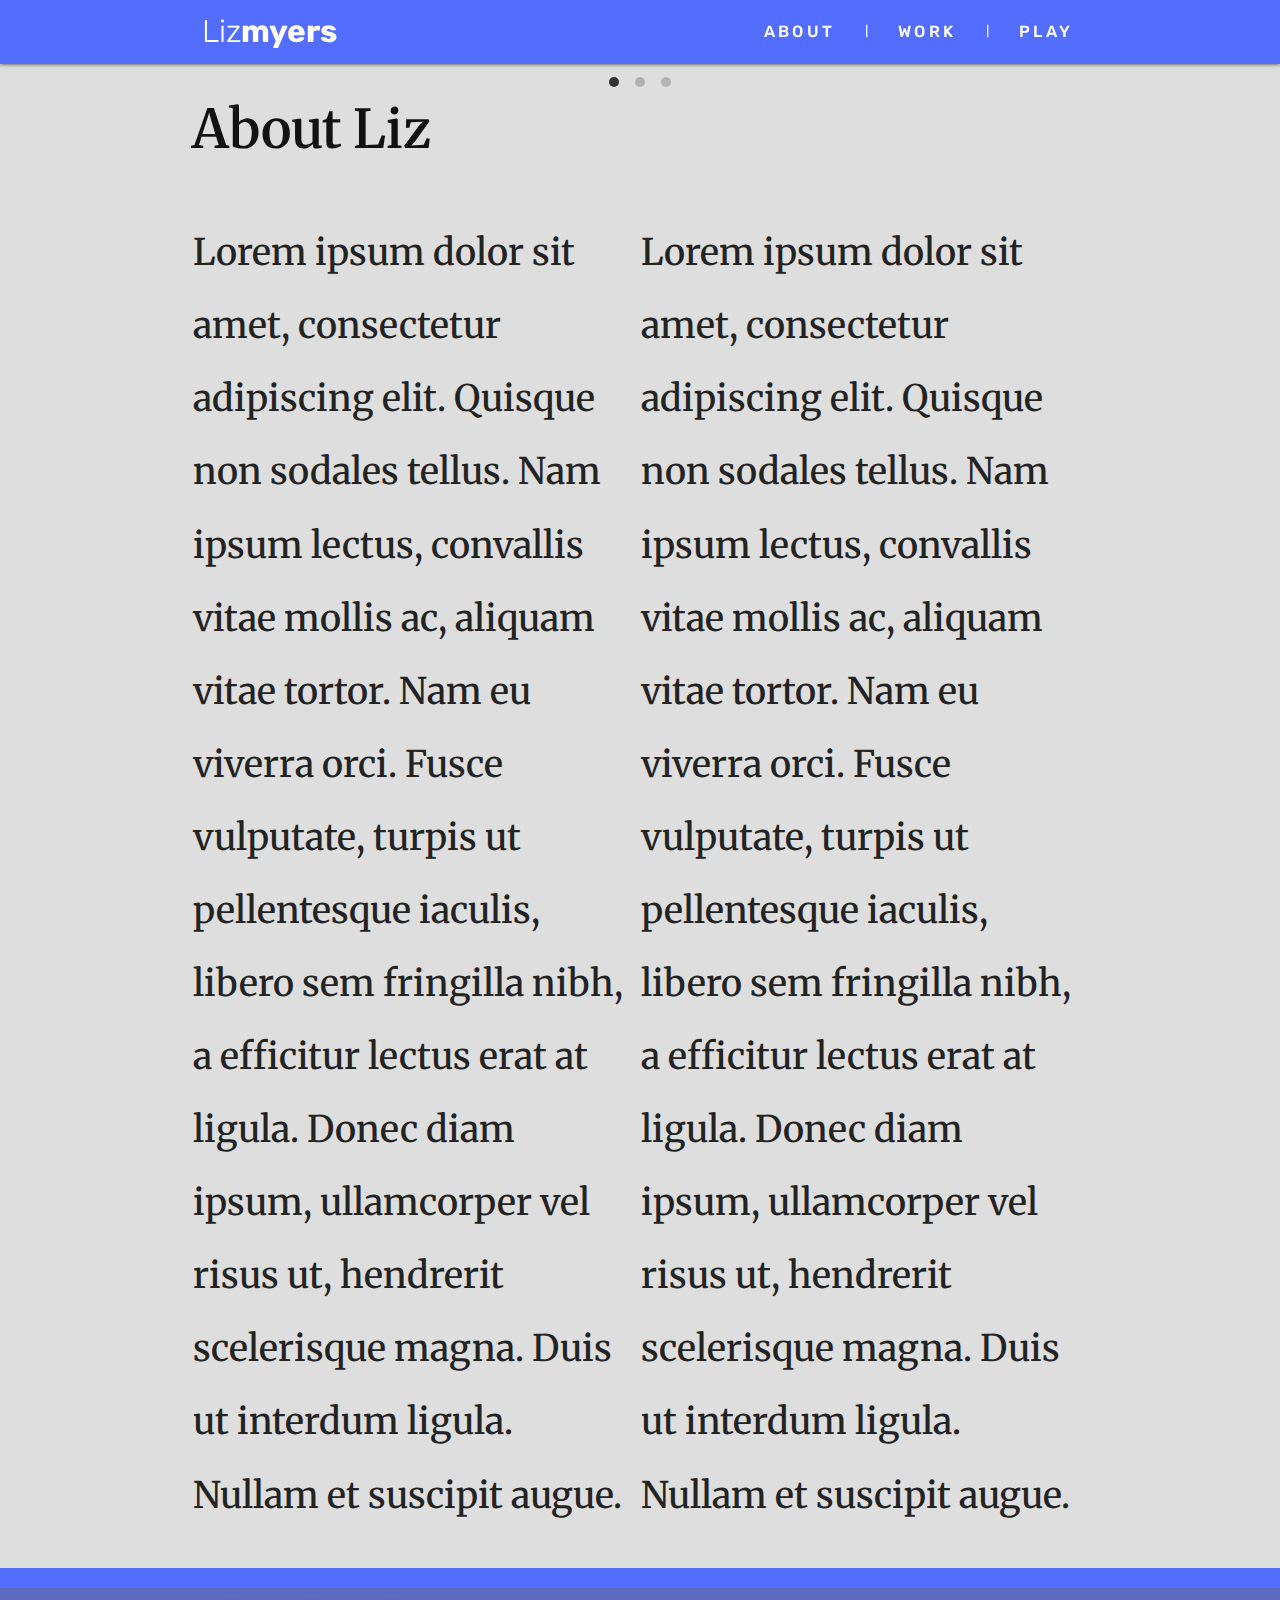
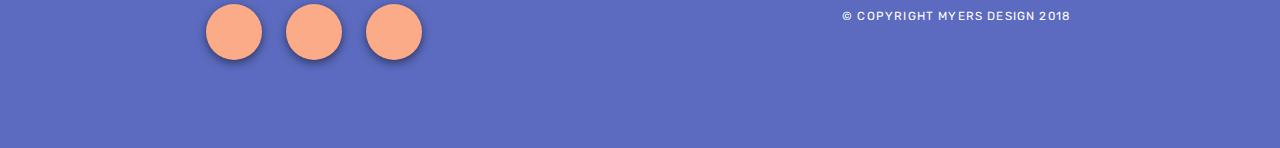
<file: index2.html>
<!DOCTYPE html>
<html lang="en">
<head>
  <meta http-equiv="Content-Type" content="text/html; charset=UTF-8"/>
  <meta name="viewport" content="width=device-width, initial-scale=1"/>
  <title>Liz Myers: VUI | UX Designer</title>

  <!-- FONTS  -->
  <link href="https://fonts.googleapis.com/icon?family=Material+Icons" rel="stylesheet">

  <!-- Materialize  -->
  <link href="assets/css/materialize.css" type="text/css" rel="stylesheet" media="screen,projection"/>

  <!-- Merriweather -->
  <link href="https://fonts.googleapis.com/css?family=Merriweather:300,400,700,900" rel="stylesheet">

  <!-- Rubik  -->
  <link href="https://fonts.googleapis.com/css?family=Rubik:300,400,500,700,900" rel="stylesheet">

  <!-- ScrollTop Button: https://github.com/bartholomej/material-scrollTop  -->
  <link rel="stylesheet" href="assets/css/material-scrolltop.css">

  <!-- Font-Awesome Icons (b/c material is missing icon i need)  -->
  <link rel="stylesheet" href="https://use.fontawesome.com/releases/v5.2.0/css/all.css" integrity="sha384-hWVjflwFxL6sNzntih27bfxkr27PmbbK/iSvJ+a4+0owXq79v+lsFkW54bOGbiDQ" crossorigin="anonymous">

  <!-- Flickity Carousel -->
  <link rel="stylesheet" href="assets/css/flickity.css" media="screen">

  <!-- Custom CSS -->
  <link href="assets/css/style.css" type="text/css" rel="stylesheet" media="screen,projection"/>

</head>

<body>

   <div class="navbar-fixed">
    <nav class="#a5d6a7 indigo accent-2" role="navigation" id="myNavbar">
      <div class="nav-wrapper container">
        <a id="logo-container" href="index.html" class="brand-logo"><span class="liz">Liz</span>myers</a>
        <ul class="right hide-on-med-and-down">
          <li><a href="index.html" class="nav-text align-center">ABOUT</a></li>
          <li> <strong>|</stong> </li>
          <li><a href="work.html" class="nav-text align-center">WORK</a>  </li>
          <li> <strong>|</stong> </li>
          <li><a href="play.html" class="nav-text align-center">PLAY</a></li>
        </ul>

        <ul id="nav-mobile" class="sidenav">
          <li><a href="index.html">ABOUT</a></li>
          <li><a href="work.html">WORK</a></li>
          <li><a href="play.html">PLAY</a></li>
        </ul>
        <a href="#" data-target="nav-mobile" class="sidenav-trigger"><i class="material-icons">menu</i></a>
      </div>
    </nav>
  </div><!--//nav -->

  <section>
    <div class="row">
      <div class="container">

      <!-- About Liz - Carousel -->
      <div class="carousel" data-flickity='{ "autoPlay": true }'>
        <div class="carousel-cell" id="carousel-1"></div>
        <div class="carousel-cell" id="carousel-2"></div>
        <div class="carousel-cell" id="carousel-3"></div>
      </div>

    </div> <!--//end container-->
  </div><!--end row 1-->
  </section>
  <section>
      <div class="row">
        <div class="container">
          <p><h2 class="title-play">About Liz</h2></p>

            <div class="col s12 m6 flow-text">
                  <p class="about-liz">Lorem ipsum dolor sit amet, consectetur adipiscing elit. Quisque non sodales tellus. Nam ipsum lectus, convallis vitae mollis ac, aliquam vitae tortor. Nam eu viverra orci. Fusce vulputate, turpis ut pellentesque iaculis, libero sem fringilla nibh, a efficitur lectus erat at ligula. Donec diam ipsum, ullamcorper vel risus ut, hendrerit scelerisque magna. Duis ut interdum ligula. Nullam et suscipit augue.</p>
            </div><!--//end col 1-->
            <div class="col s12 m6 flow-text">
                  <p class="about-liz">Lorem ipsum dolor sit amet, consectetur adipiscing elit. Quisque non sodales tellus. Nam ipsum lectus, convallis vitae mollis ac, aliquam vitae tortor. Nam eu viverra orci. Fusce vulputate, turpis ut pellentesque iaculis, libero sem fringilla nibh, a efficitur lectus erat at ligula. Donec diam ipsum, ullamcorper vel risus ut, hendrerit scelerisque magna. Duis ut interdum ligula. Nullam et suscipit augue.</p>

            </div><!--//end col 2-->
        </div> <!--//end container-->
      </div><!--end row 1-->
  <section>
  <footer class="page-footer indigo lighten-1 s12 l12">
    <div class="indigo-divide indigo accent-2">&nbsp;</div>
      <div class="container">
          <div id="contact">
            <ul class="left">
                <!--call-->
                <a href="tel:0012064744381" alt="Give me a ring"> <li><button class="contact-icons waves-effect" type="button">
                <i <i class="fas fa-mobile-alt"></i></button></li></a>
                <!--gmail-->
                <a href="mailto:elizmyers@gmail.com" alt="Send me mail"><li><button class="contact-icons waves-effect" type="button">
                <i <i class="far fa-envelope-open"></i></button></li></a>
                <!--linkedin-->
                <a href="https://www.linkedin.com/in/lizmyers" alt="Lets connect" target="_blank"><li>
                  <button class="contact-icons waves-effect" type="button">
                <i <i class="fab fa-linkedin-in"></i></button></li></a>
            </ul>
          </div><!--//end contact-->

        <div class="right" id="copy">
          &copy Copyright Myers Design 2018
        </div><!--//end copyright-->
      </div><!--end container-->
  </footer>

  <!--  Scripts-->
  <script src="https://code.jquery.com/jquery-2.1.1.min.js"></script>
  <script src="assets/js/materialize.js"></script>
  <script src="assets/js/init.js"></script>
  <script src="assets/js/flickity.pkgd.min.js"></script>

  <!-- material-scrolltop button -->
  <button class="material-scrolltop indigo accent-1" type="button"></button>

  <!-- material-scrolltop plugin -->
  <script src="assets/js/material-scrolltop.js"></script>

  <!-- Initialize material-scrolltop with (minimal) -->
  <script>
      $('body').materialScrollTop();
  </script>
  <script>
    $('.carousel').flickity({
      // options
      cellAlign: 'left',
      contain: true,
      freeScroll: true,
      pageDots: true,
      wrapAround: false,
      buttons: false,
      autoPlay: true
    });
</script>
<script>
var $carousel = $('.carousel').flickity({
  autoPlay: true,
});

var flkty = $carousel.data('flickity');
var autoplayCount = 0;

$carousel.on( 'select.flickity', onSelect );

function onSelect() {
  if ( flkty.player.state != 'playing' ) {
    disableAutoplay()
    return;
  }
  // stop after 2 advances
  autoplayCount++;
  if ( autoplayCount >= 6 ) {
    disableAutoplay();
  }
}

function disableAutoplay() {
  $carousel.flickity('stopPlayer');
  $carousel.off( 'select.flickity', onSelect );
}
</script>

<script>document.write('<script src="http://' + (location.host || 'localhost').split(':')[0] + ':35729/livereload.js?snipver=1"></' + 'script>')</script>

  </body>
</html>
</file>
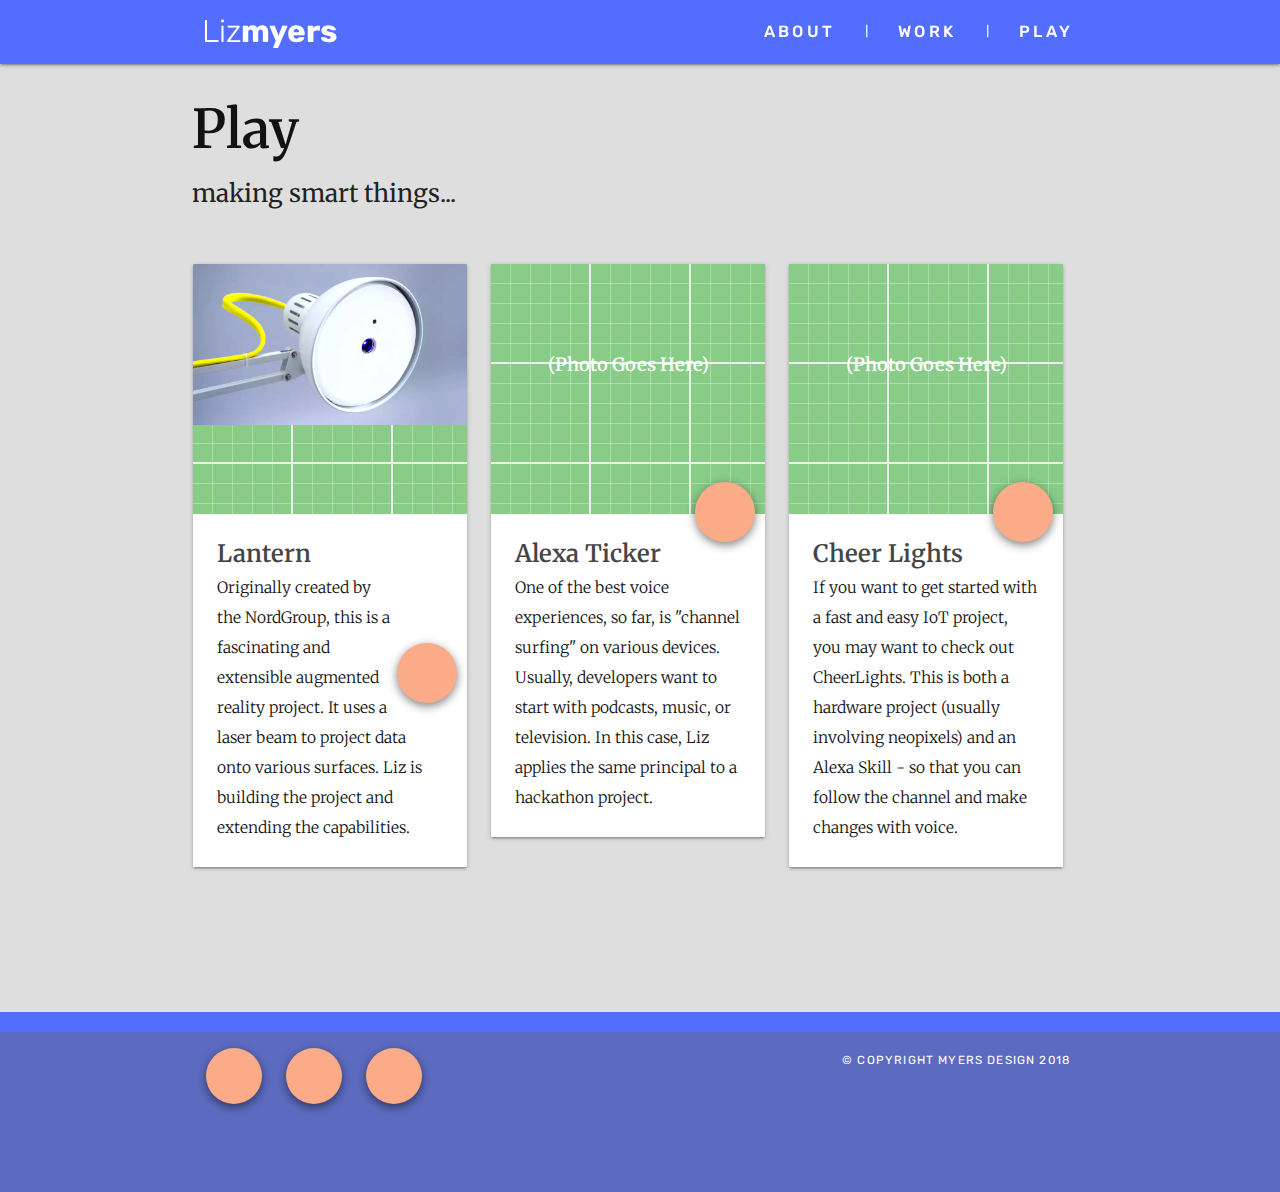
<file: play-bk.html>
<!DOCTYPE html>
<html lang="en">
<head>
  <meta http-equiv="Content-Type" content="text/html; charset=UTF-8"/>
  <meta name="viewport" content="width=device-width, initial-scale=1"/>
  <title>Liz Myers: VUI | UX Designer</title>

  <!-- FONTS  -->
  <link href="https://fonts.googleapis.com/icon?family=Material+Icons" rel="stylesheet">

  <!-- Materialize  -->
  <link href="assets/css/materialize.css" type="text/css" rel="stylesheet" media="screen,projection"/>

  <!-- Merriweather -->
  <link href="https://fonts.googleapis.com/css?family=Merriweather:300,400,700,900" rel="stylesheet">

  <!-- Rubik  -->
  <link href="https://fonts.googleapis.com/css?family=Rubik:300,400,500,700,900" rel="stylesheet">

  <!-- ScrollTop Button: https://github.com/bartholomej/material-scrollTop  -->
  <link rel="stylesheet" href="assets/css/material-scrolltop.css">

  <!-- Font-Awesome Icons (b/c material is missing icon i need)  -->
  <link rel="stylesheet" href="https://use.fontawesome.com/releases/v5.2.0/css/all.css" integrity="sha384-hWVjflwFxL6sNzntih27bfxkr27PmbbK/iSvJ+a4+0owXq79v+lsFkW54bOGbiDQ" crossorigin="anonymous">

  <!-- Custom CSS -->
  <link href="assets/css/style.css" type="text/css" rel="stylesheet" media="screen,projection"/>

</head>

<body>

   <div class="navbar-fixed">
    <nav class="#a5d6a7 indigo accent-2" role="navigation" id="myNavbar">
      <div class="nav-wrapper container">
        <a id="logo-container" href="index.html" class="brand-logo"><span class="liz">Liz</span>myers</a>
        <ul class="right hide-on-med-and-down">
          <li><a href="index.html" class="nav-text align-center">ABOUT</a></li>
          <li> <strong>|</stong> </li>
          <li><a href="work.html" class="nav-text align-center">WORK</a>  </li>
          <li> <strong>|</stong> </li>
          <li><a href="play.html" class="nav-text align-center">  PLAY</a></li>
        </ul>

        <ul id="nav-mobile" class="sidenav">
          <li><a href="index.html">ABOUT</a></li>
          <li><a href="work.html">WORK</a></li>
          <li><a href="play.html">PLAY</a></li>
        </ul>
        <a href="#" data-target="nav-mobile" class="sidenav-trigger"><i class="material-icons">menu</i></a>
      </div>
    </nav>
  </div><!--//nav -->

  <div class="row">
    <div class="container">
      <p><h2 class="title-play">Play</h2>
        <h5 class="subtitle-play">making smart things...</h5>
      </p>

          <!-- LANTERN -->

          <div class="col s12 m4 work-cards" >
            <a href="folio-show-master.html" alt="link to Show Master details">
            <div class="card">

              <div class="card-image grid-pattern" id="work-card1">

                  <div class="sicker-img">
                      <img src="assets/img/yellow-lantern.jpg" class="sticker-img" alt="photo of lantern project" />
                </div>

                  <button class="view-details waves-effect" type="button"><i class="fas fa-microphone-alt"></i></button>

              </div><!-- card img -->
              <div class="card-content">
                <span class="card-title flow-text">Lantern</span>
                <p class="card-desc flow-text">Originally created by the NordGroup, this is a fascinating and extensible augmented reality project. It uses a laser beam to project data onto various surfaces. Liz is building the project and extending the capabilities.</p>
              </div><!-- card content -->
            </div></a><!-- card -->
          </div><!-- show master card -->

          <!--ALEXA TICKER-->

          <div class="col s12 m4 work-cards" id="work-card2">
            <a href="folio-maraschino.html" alt="link to Project Maraschino details">
            <div class="card">
              <div class="card-image grid-pattern" id="work-card2">
                <span class="animation-placeholder flow-text">(Photo Goes Here)</span>
                  <button class="view-details waves-effect" type="button">
                <i class="fas fa-pencil-alt"></i></button>
              </div><!-- card img -->
              <div class="card-content">
                <span class="card-title flow-text">Alexa Ticker</span>
                <p class="card-desc flow-text">One of the best voice experiences, so far, is "channel surfing" on various devices. Usually, developers want to start with podcasts, music, or television. In this case, Liz applies the same principal to a hackathon project.</p>
              </div><!-- card content -->
            </div></a><!-- card -->
          </div><!-- maraschino card -->

          <!--CHEERLIGHTS-->

            <div class="col s12 m4 work-cards" id="work-card3">
              <a href="folio-rsc.html" alt="link to RS Components details">
              <div class="card">
                <div class="card-image grid-pattern" id="work-card3">
                  <span class="animation-placeholder flow-text">(Photo Goes Here)</span>
                    <button class="view-details waves-effect" type="button">
                  <i class="fas fa-globe"></i></button>
                </div><!-- card img -->
                <div class="card-content">
                  <span class="card-title flow-text">Cheer Lights</span>
                  <p class="card-desc flow-text">If you want to get started with a fast and easy IoT project, you may want to check out CheerLights. This is both a hardware project (usually involving neopixels) and an Alexa Skill - so that you can follow the channel and make changes with voice.</p>
                </div><!-- card content -->
              </div></a><!-- card -->
            </div><!-- rsc card -->
      </section>
    </div><!--end containter-->
  </div><!--end row 1-->

  <footer class="page-footer indigo lighten-1 s12 l12">
    <div class="indigo-divide indigo accent-2">&nbsp;</div>
      <div class="container">
          <div id="contact">
            <ul class="left">
                <!--call-->
                <a href="tel:0012064744381" alt="Give me a ring"> <li><button class="contact-icons waves-effect" type="button">
                <i class="fas fa-mobile-alt"></i></button></li></a>
                <!--gmail-->
                <a href="mailto:elizmyers@gmail.com" alt="Send me mail"><li><button class="contact-icons waves-effect" type="button">
                <i class="far fa-envelope-open"></i></button></li></a>
                <!--linkedin-->
                <a href="https://www.linkedin.com/in/lizmyers" alt="Lets connect" target="_blank"><li>
                  <button class="contact-icons waves-effect" type="button">
                <i class="fab fa-linkedin-in"></i></button></li></a>
            </ul>
          </div><!--//end contact-->

        <div class="right" id="copy">
          &copy COPYRIGHT MYERS DESIGN 2018
        </div><!--//end copyright-->
      </div><!--end container-->
  </footer>

  <!--  Scripts-->
  <script src="https://code.jquery.com/jquery-2.1.1.min.js"></script>
  <script src="assets/js/materialize.js"></script>
  <script src="assets/js/init.js"></script>

  <!-- material-scrolltop button -->
  <button class="material-scrolltop indigo accent-1 waves-effect" type="button"></button>

  <!-- material-scrolltop plugin -->
  <script src="assets/js/material-scrolltop.js"></script>

  <!-- Initialize material-scrolltop with (minimal) -->
  <script>
      $('body').materialScrollTop();
  </script>

<script>document.write('<script src="http://' + (location.host || 'localhost').split(':')[0] + ':35729/livereload.js?snipver=1"></' + 'script>')</script>

  </body>
</html>
</file>
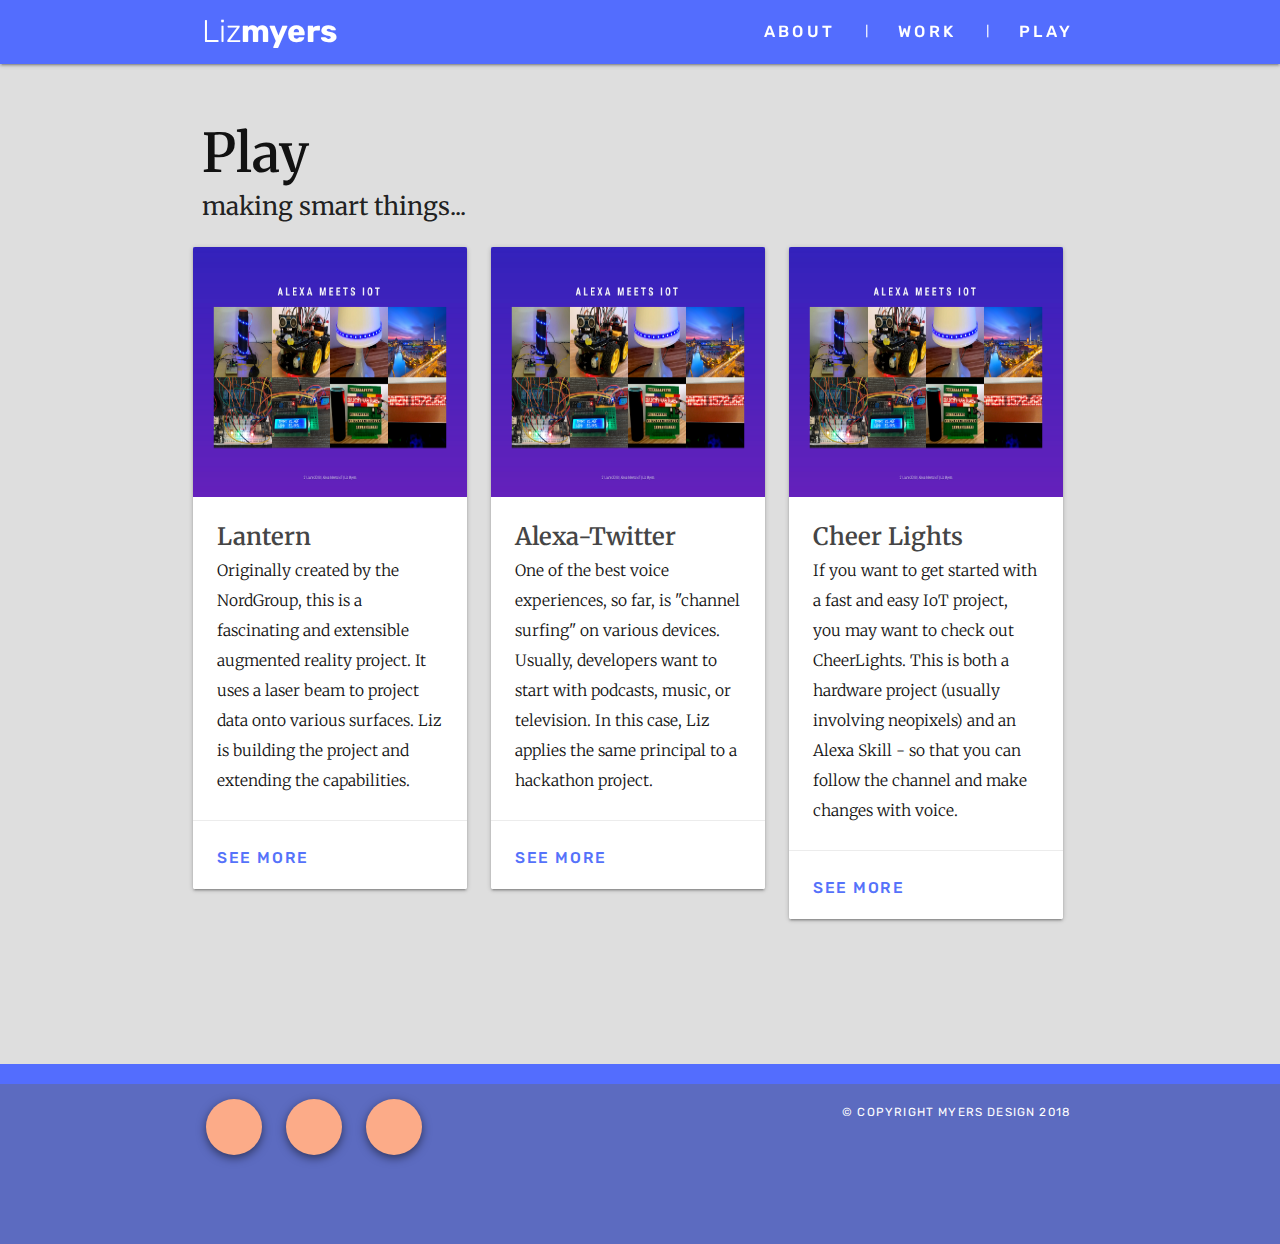
<file: play.html>
<!DOCTYPE html>
<html lang="en">
<head>
  <meta http-equiv="Content-Type" content="text/html; charset=UTF-8"/>
  <meta name="viewport" content="width=device-width, initial-scale=1"/>
  <title>Liz Myers: VUI | UX Designer</title>

  <!-- FONTS  -->
  <link href="https://fonts.googleapis.com/icon?family=Material+Icons" rel="stylesheet">

  <!-- Materialize  -->
  <link href="assets/css/materialize.css" type="text/css" rel="stylesheet" media="screen,projection"/>

  <!-- Merriweather -->
  <link href="https://fonts.googleapis.com/css?family=Merriweather:300,400,700,900" rel="stylesheet">

  <!-- Rubik  -->
  <link href="https://fonts.googleapis.com/css?family=Rubik:300,400,500,700,900" rel="stylesheet">

  <!-- ScrollTop Button: https://github.com/bartholomej/material-scrollTop  -->
  <link rel="stylesheet" href="assets/css/material-scrolltop.css">

  <!-- Font-Awesome Icons (b/c material is missing icon i need)  -->
  <link rel="stylesheet" href="https://use.fontawesome.com/releases/v5.2.0/css/all.css" integrity="sha384-hWVjflwFxL6sNzntih27bfxkr27PmbbK/iSvJ+a4+0owXq79v+lsFkW54bOGbiDQ" crossorigin="anonymous">

  <!-- Custom CSS -->
  <link href="assets/css/style.css" type="text/css" rel="stylesheet" media="screen,projection"/>

</head>

<body>

   <div class="navbar-fixed">
    <nav class="#a5d6a7 indigo accent-2" role="navigation" id="myNavbar">
      <div class="nav-wrapper container">
        <a id="logo-container" href="index.html" class="brand-logo"><span class="liz">Liz</span>myers</a>
        <ul class="right hide-on-med-and-down">
          <li><a href="index.html" class="nav-text align-center">about</a></li>
          <li> <strong>|</stong> </li>
          <li><a href="work.html" class="nav-text align-center">work</a>  </li>
          <li> <strong>|</stong> </li>
          <li><a href="play.html" class="nav-text align-center">play</a></li>
        </ul>

        <ul id="nav-mobile" class="sidenav">
<          <li><a href="index.html">about</a></li>
          <li><a href="work.html">work</a></li>
            <ul class="subnav" style="margin-left:10px;">
             <li><a href="folio-show-master.html">- Show Master</a></li>
             <li><a href="folio-maraschino.html">- Project Maraschino</a></li>
             <li><a href="folio-rsc.html">- RS Components</a></li>
            </ul>
          <li><a href="play.html">play</a></li>
            <ul class="subnav" style="margin-left:10px;">
             <li><a href="blog-lantern.html" class="sub-nav-link">- Android Things</a></li>
             <li><a href="blog-alexa-twitter.html" class="sub-nav-link">- Alexs Twitter</a></li>
             <li><a href="blog-cheer-lights.html" class="sub-nav-link">- Cheer Lights</a></li>
            </ul>
        </ul>
        <a href="#" data-target="nav-mobile" class="sidenav-trigger"><i class="material-icons">menu</i></a>
      </div>
    </nav>
  </div><!--//nav -->

  <div class="row">
    <div class="container">
      <p><h2 class="title-landing">Play</h2>
        <h5 class="subtitle-landing">making smart things...</h5>
      </p>

          <!-- SHOW MASTER -->

          <div class="col s12 m4 work-cards" >
            <a href="blog-android-things.html" alt="link to lantern project">
            <div class="card">
              <div class="card-image" id="work-card1">
                <img src = "assets/img/hero-iot.jpg" class="work-thumb" alt="Thumbnail Image: Show Master"/></span>
              </div><!-- card img -->
              <div class="card-content">
                <span class="card-title flow-text">Lantern</span>
                <p class="card-desc flow-text">Originally created by the NordGroup, this is a fascinating and extensible augmented reality project. It uses a laser beam to project data onto various surfaces. Liz is building the project and extending the capabilities.</p>
              </div><!-- card content -->
              <div class="card-action">
                <h6 class="card-action-text">See More</h6>
              </div>
            </div></a><!-- card -->
          </div><!-- show master card -->

          <!--MARASCHINO-->

          <div class="col s12 m4 work-cards" id="work-card2">
            <a href="blog-alexa-twitter.html" alt="link to alexa twitter project">
            <div class="card">
              <div class="card-image" id="work-card2">
                <img src = "assets/img/hero-iot.jpg" class="work-thumb" alt="Thumbnail Image: Project Maraschino"/></span>
              </div><!-- card img -->
              <div class="card-content">
                <span class="card-title flow-text">Alexa-Twitter</span>
                <p class="card-desc flow-text">One of the best voice experiences, so far, is "channel surfing" on various devices. Usually, developers want to start with podcasts, music, or television. In this case, Liz applies the same principal to a hackathon project.</p>
              </div><!-- card content -->
              <div class="card-action">
                <h6 class="card-action-text">See More</h6>
              </div>
            </div></a><!-- card -->
          </div><!-- maraschino card -->

          <!--RSC CARD-->

            <div class="col s12 m4 work-cards" id="work-card3">
              <a href="blog-cheer-lights.html" alt="link to cheer lights project">
              <div class="card">
                <div class="card-image" id="work-card3">
                  <img src = "assets/img/hero-iot.jpg" class="work-thumb" alt="Thumbnail Image: RS Components"/></span>
                </div><!-- card img -->
                <div class="card-content">
                  <span class="card-title flow-text">Cheer Lights</span>
                  <p class="card-desc flow-text">If you want to get started with a fast and easy IoT project, you may want to check out CheerLights. This is both a hardware project (usually involving neopixels) and an Alexa Skill - so that you can follow the channel and make changes with voice.</p>
                </div><!-- card content -->
                  <div class="card-action">
                    <h6 class="card-action-text">See More</h6>
                  </div>
              </div></a><!-- card -->
            </div><!-- rsc card -->
      </section>
    </div><!--end containter-->
  </div><!--end row 1-->

  <footer class="page-footer indigo lighten-1 s12 l12">
    <div class="indigo-divide indigo accent-2">&nbsp;</div>
      <div class="container">
          <div id="contact">
            <ul class="left">
                <!--call-->
                <a href="tel:0012064744381" alt="Give me a ring"> <li><button class="contact-icons waves-effect" type="button">
                <i class="fas fa-mobile-alt"></i></button></li></a>
                <!--gmail-->
                <a href="mailto:elizmyers@gmail.com" alt="Send me mail"><li><button class="contact-icons waves-effect" type="button">
                <i class="far fa-envelope-open"></i></button></li></a>
                <!--linkedin-->
                <a href="https://www.linkedin.com/in/lizmyers" alt="Lets connect" target="_blank"><li>
                  <button class="contact-icons waves-effect" type="button">
                <i class="fab fa-linkedin-in"></i></button></li></a>
            </ul>
          </div><!--//end contact-->

        <div class="right" id="copy">
          &copy copyright myers design 2018
        </div><!--//end copyright-->
      </div><!--end container-->
  </footer>

  <!--  Scripts-->
  <script src="https://code.jquery.com/jquery-2.1.1.min.js"></script>
  <script src="assets/js/materialize.js"></script>
  <script src="assets/js/init.js"></script>

  <!-- material-scrolltop button -->
  <button class="material-scrolltop indigo accent-1 waves-effect" type="button"></button>

  <!-- material-scrolltop plugin -->
  <script src="assets/js/material-scrolltop.js"></script>

  <!-- Initialize material-scrolltop with (minimal) -->
  <script>
      $('body').materialScrollTop();
  </script>

<script>document.write('<script src="http://' + (location.host || 'localhost').split(':')[0] + ':35729/livereload.js?snipver=1"></' + 'script>')</script>

  </body>
</html>
</file>
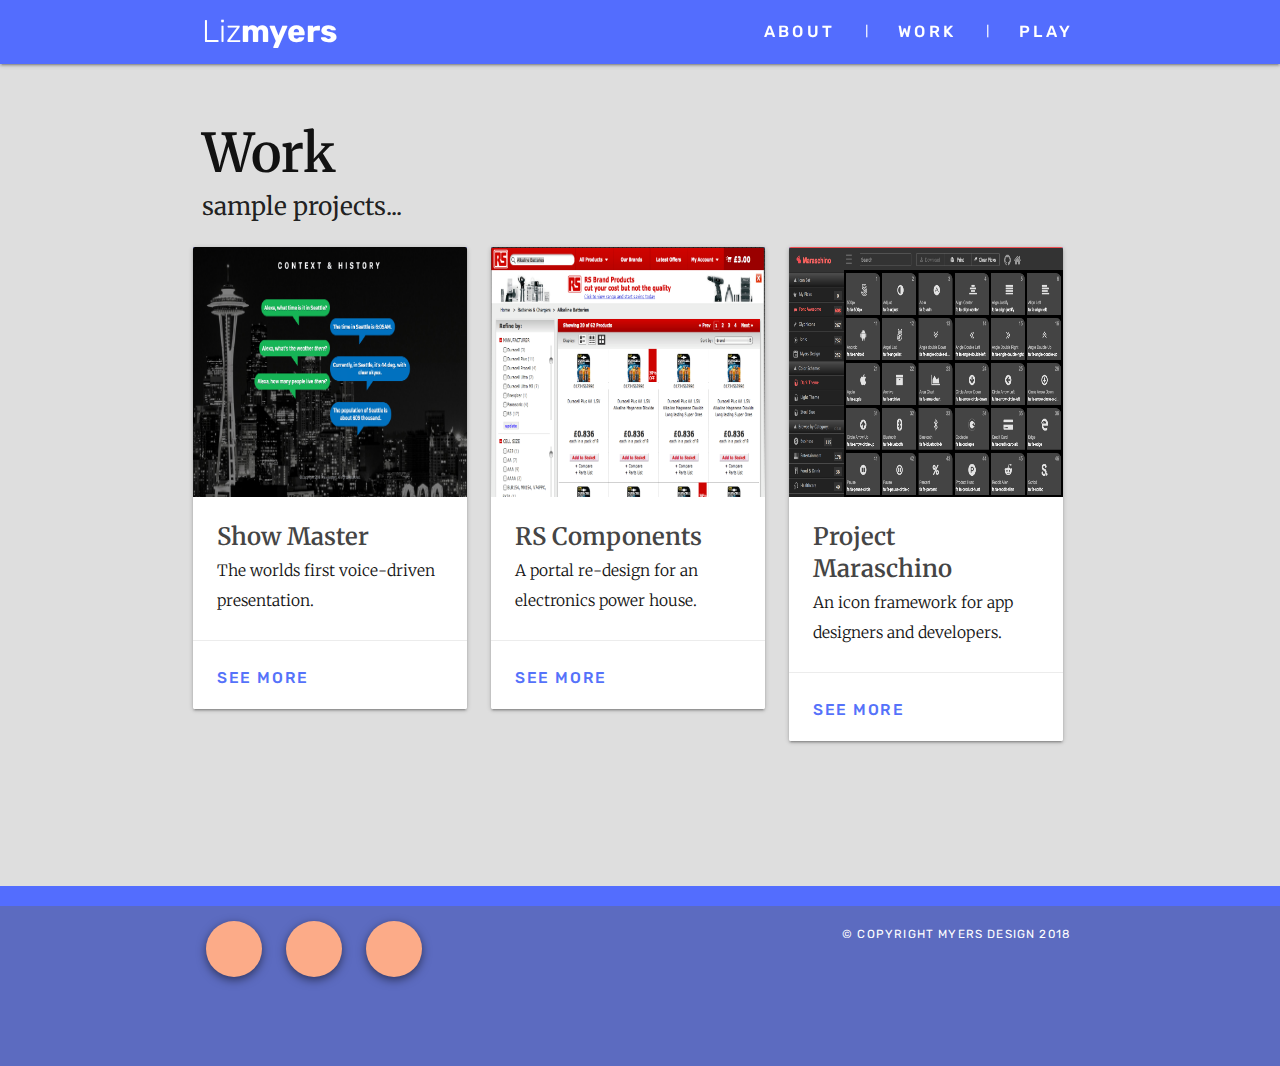
<file: work.html>
<!DOCTYPE html>
<html lang="en">
<head>
  <meta http-equiv="Content-Type" content="text/html; charset=UTF-8"/>
  <meta name="viewport" content="width=device-width, initial-scale=1"/>
  <title>Liz Myers: VUI | UX Designer</title>

  <!-- FONTS  -->
  <link href="https://fonts.googleapis.com/icon?family=Material+Icons" rel="stylesheet">

  <!-- Materialize  -->
  <link href="assets/css/materialize.css" type="text/css" rel="stylesheet" media="screen,projection"/>

  <!-- Merriweather -->
  <link href="https://fonts.googleapis.com/css?family=Merriweather:300,400,700,900" rel="stylesheet">

  <!-- Rubik  -->
  <link href="https://fonts.googleapis.com/css?family=Rubik:300,400,500,700,900" rel="stylesheet">

  <!-- ScrollTop Button: https://github.com/bartholomej/material-scrollTop  -->
  <link rel="stylesheet" href="assets/css/material-scrolltop.css">

  <!-- Font-Awesome Icons (b/c material is missing icon i need)  -->
  <link rel="stylesheet" href="https://use.fontawesome.com/releases/v5.2.0/css/all.css" integrity="sha384-hWVjflwFxL6sNzntih27bfxkr27PmbbK/iSvJ+a4+0owXq79v+lsFkW54bOGbiDQ" crossorigin="anonymous">

  <!-- Custom CSS -->
  <link href="assets/css/style.css" type="text/css" rel="stylesheet" media="screen,projection"/>

</head>

<body>

   <div class="navbar-fixed">
    <nav class="#a5d6a7 indigo accent-2" role="navigation" id="myNavbar">
      <div class="nav-wrapper container">
        <a id="logo-container" href="index.html" class="brand-logo"><span class="liz">Liz</span>myers</a>
        <ul class="right hide-on-med-and-down">
          <li><a href="index.html" class="nav-text align-center">about</a></li>
          <li> <strong>|</stong> </li>
          <li><a href="work.html" class="nav-text align-center">work</a>  </li>
          <li> <strong>|</stong> </li>
          <li><a href="play.html" class="nav-text align-center">play</a></li>
        </ul>

        <ul id="nav-mobile" class="sidenav">
          <li><a href="index.html">ABOUT</a></li>
          <li><a href="work.html">WORK</a></li>
          <li><a href="play.html">PLAY</a></li>
        </ul>
        <a href="#" data-target="nav-mobile" class="sidenav-trigger"><i class="material-icons">menu</i></a>
      </div>
    </nav>
  </div><!--//nav -->

  <div class="row">
    <div class="container">
      <p><h2 class="title-landing">Work</h2>
        <h5 class="subtitle-landing">sample projects...</h5>
      </p>

          <!-- SHOW MASTER -->

          <div class="col s12 m4 work-cards">
            <a href="folio-show-master.html" alt="link to Show Master details">
            <div class="card">
              <div class="card-image" id="work-card1">
                <img src = "assets/img/sm-seattle-dialog.png" class="work-thumb" alt="Thumbnail Image: Show Master"/></span>
              </div><!-- card img -->
              <div class="card-content">
                <span class="card-title flow-text">Show Master</span>
                <p class="card-desc flow-text">The worlds first voice-driven presentation.  </p>
              </div><!-- card content -->
              <div class="card-action">
                <h6 class="card-action-text">See More</h6>
              </div>
            </div></a><!-- card -->
          </div><!-- show master card -->

          <!--RSC CARD-->

            <div class="col s12 m4 work-cards" id="work-card3">
              <a href="folio-rsc2.html" alt="link to RS Components details">
              <div class="card">
                <div class="card-image" id="work-card3">
                  <img src = "assets/img/th-rsc.png" class="work-thumb" alt="Thumbnail Image: RS Components"/></span>
                </div><!-- card img -->
                <div class="card-content">
                  <span class="card-title flow-text">RS Components</span>
                  <p class="card-desc flow-text">A portal re-design for an electronics power house. </p>
                </div><!-- card content -->
                  <div class="card-action">
                    <h6 class="card-action-text">See More</h6>
                  </div>
              </div></a><!-- card -->
            </div><!-- rsc card -->

            <!--MARASCHINO-->

            <div class="col s12 m4 work-cards" id="work-card2">
              <a href="folio-maraschino.html" alt="link to Project Maraschino details">
              <div class="card">
                <div class="card-image" id="work-card2">
                  <img src = "assets/img/th-maraschino.png" class="work-thumb" alt="Thumbnail Image: Project Maraschino"/></span>
                </div><!-- card img -->
                <div class="card-content">
                  <span class="card-title flow-text">Project Maraschino</span>
                  <p class="card-desc flow-text">An icon framework for app designers and developers. </p>
                </div><!-- card content -->
                <div class="card-action">
                  <h6 class="card-action-text">See More</h6>
                </div>
              </div></a><!-- card -->
            </div><!-- maraschino card -->
      </section>
    </div><!--end containter-->
  </div><!--end row 1-->

  <footer class="page-footer indigo lighten-1 s12 l12">
    <div class="indigo-divide indigo accent-2">&nbsp;</div>
      <div class="container">
          <div id="contact">
            <ul class="left">
                <!--call-->
                <a href="tel:0012064744381" alt="Give me a ring"> <li><button class="contact-icons waves-effect" type="button">
                <i class="fas fa-mobile-alt"></i></button></li></a>
                <!--gmail-->
                <a href="mailto:elizmyers@gmail.com" alt="Send me mail"><li><button class="contact-icons waves-effect" type="button">
                <i class="far fa-envelope-open"></i></button></li></a>
                <!--linkedin-->
                <a href="https://www.linkedin.com/in/lizmyers" alt="Lets connect" target="_blank"><li>
                  <button class="contact-icons waves-effect" type="button">
                <i class="fab fa-linkedin-in"></i></button></li></a>
            </ul>
          </div><!--//end contact-->

        <div class="right" id="copy">
          &copy copyright myers design 2018
        </div><!--//end copyright-->
      </div><!--end container-->
  </footer>

  <!--  Scripts-->
  <script src="https://code.jquery.com/jquery-2.1.1.min.js"></script>
  <script src="assets/js/materialize.js"></script>
  <script src="assets/js/init.js"></script>

  <!-- material-scrolltop button -->
  <button class="material-scrolltop indigo accent-1 waves-effect" type="button"></button>

  <!-- material-scrolltop plugin -->
  <script src="assets/js/material-scrolltop.js"></script>

  <!-- Initialize material-scrolltop with (minimal) -->
  <script>
      $('body').materialScrollTop();
  </script>

<script>document.write('<script src="http://' + (location.host || 'localhost').split(':')[0] + ':35729/livereload.js?snipver=1"></' + 'script>')</script>

  </body>
</html>
</file>
<file: assets/css/material-scrolltop.css>
/**
* material-scrolltop
*
* Author: Bartholomej
* Website: https://github.com/bartholomej/material-scrolltop
* Docs: https://github.com/bartholomej/material-scrolltop
* Repo: https://github.com/bartholomej/material-scrolltop
* Issues: https://github.com/bartholomej/material-scrolltop/issues
*/

.material-scrolltop {
    display: block;
    position: fixed;
    width: 0;
    height: 0;
    bottom: 23px;
    right: 23px;
    padding: 0;
    overflow: hidden;
    outline: none;
    border: none;
    border-radius: 2px;
    box-shadow: 0 3px 10px rgba(0, 0, 0, 0.5);
    cursor: hand;
    border-radius: 50%;
    background: #fcab88;
    -webkit-tap-highlight-color: rgba(0, 0, 0, 0);
    -webkit-transition: all 0.3s cubic-bezier(0.25, 0.25, 0, 1);
    -ms-transition: all 0.3s cubic-bezier(0.25, 0.25, 0, 1);
    -moz-transition: all 0.3s cubic-bezier(0.25, 0.25, 0, 1);
    -o-transition: all 0.3s cubic-bezier(0.25, 0.25, 0, 1);
    transition: all 0.3s cubic-bezier(0.25, 0.25, 0, 1);
}

.material-scrolltop:hover {
    background-color: #f52;
    text-decoration: none;
    box-shadow: 0 3px 10px rgba(0, 0, 0, 0.5), 0 3px 15px rgba(0, 0, 0, 0.5);
}

.material-scrolltop::before {
    position: absolute;
    top: 50%;
    left: 50%;
    -webkit-transform: translate(-50%, -50%);
    -ms-transform: translate(-50%, -50%);
    -moz-transform: translate(-50%, -50%);
    -o-transform: translate(-50%, -50%);
    transform: translate(-50%, -50%);
    content: "";
    width: 0;
    border-radius: 100%;
    background: #fff;
}

.material-scrolltop:active::before {
    width: 120%;
    padding-top: 120%;
    -webkit-transition: all 0.2s ease-out;
    -ms-transition: all 0.2s ease-out;
    -moz-transition: all 0.2s ease-out;
    -o-transition: all 0.2s ease-out;
    transition: all 0.2s ease-out;
}

.material-scrolltop.reveal {
    width: 56px;
    height: 56px;
}

.material-scrolltop span {
    display: block;
    font-size: 25px;
    color: #fff;
}

.material-scrolltop,
.material-scrolltop::before {
    background-image: url(icons/top-arrow.svg);
    background-position: center 50%;
    background-repeat: no-repeat;
}
/*# sourceMappingURL=material-scrolltop.css.map */
</file>
<file: assets/css/style.css>
/*
 * Liz myers
 * New Portfolio 2018
 * CSS Based upon MaterializeCSS
 */


body {
  background:#dedede;
  font-family: 'Merriweather', serif;
  font-weight:400;
  font-size:13px;
  line-height:-1em;
}

h1,h2 {
  font-weight:600;
  color:#121212;
}
nav {
  /* height:70px!important;
  padding-top:5px; */
}
.nav-text {
  font-family: 'Rubik', sans-serif;
  font-weight:500;
  font-size:1.25em;
  letter-spacing: .2em;
  text-transform: uppercase;
}
.sub-nav {
  opacity:0;
}
.sub-nav-link:hover {
  cursor: pointer;
}
button {
  box-shadow: 0px 2px 4px #666;
}
button,
button:hover {
  border:0px solid white!important;
}
button:focus {
  background:#f52!important;
}

a .halfway-fab:hover,
a .card:hover {
  box-shadow: 0px 4px 10px #666;
}
nav ul a,
nav .brand-logo {
  color: white;
}

p {
  line-height: 2rem;
}
.sidenav-trigger {
  color: #26a69a;
}
.parallax-container {
  min-height: 380px;
  line-height: 0;
  height: auto;
  color: rgba(255,255,255,.9);
}
.parallax-container .section {
  width: 100%;
}
/*----------HEADER STYLES--------------*/

.brand-logo {
  font-family: 'Rubik';
  font-weight: 700;
  font-size: 48px;
}
.liz{
  font-weight:300;
  margin-left:10px;
}

/*----------PAGE STYLES--------------*/

.row {
  padding-left:-2%;;
}
.row .card {
 margin-left:-10px;
}
.page-title-heavy {
  font-size: 44px;
  font-weight:700;
}
.page-title-light {
  font-size: 44px;
  font-weight:300;
}

h4 {
  border:0px solid red;
  font-size:42px;
  line-height: 3em;
}
.stats {
  font-family: 'Rubik', sans-serif;
  font-size:15px;

}

/*----------CAROUSEL--------------*/

/* .carousel {
  background: #dedede;
  margin-top:30px;
  width:1200px;
  margin-left:14%;
}
.carousel-cell {
  width: 1200px;
  height: 600px;
  margin-right: 10px;
  background: #444;
  border-radius: 5px;
  counter-increment: gallery-cell;
} */
/* #carousel-1 {
  background: url('../img/rs-hero01.png');
  background-size: 1200px 600px;
  background-position: 0 0 contain;
}
#carousel-2 {
  background: url('../img/rs-hero01.png');
  background-size: 1200px 600px;
  background-position:0 0 contain;
}
#carousel-3 {
  background: url('../img/rs-hero01.png');
  background-size: 1200px 600px;
  background-position: 0 0 contain;
} */


.overlay {
  position: absolute;
  width: auto;
  height: 100%;
  top: 0;
  bottom: 0;
  left: 0;
  right: 0;
  background: linear-gradient(to bottom, rgba(14, 29, 51, 0.8), rgba(14, 29, 51, 0.2));
}
.hero-slider {
  width: auto;
  height: 65vh;
  margin-top:0px;
  overflow: hidden;
  background: black;
  border:0px solid #232323;
}
.hero-slider .carousel-cell {
  width: 100%;
  height: 100%;
  background-repeat: no-repeat;
  background-size: cover;
  background-position: center;
}
.hero-slider .carousel-cell .inner {
  position: relative;
  top: 45%;
  -webkit-transform: translateY(-50%);
          transform: translateY(-50%);
  color: white;
  text-align: center;
}
.hero-slider .carousel-cell .inner .subtitle {
  font-family: "Rubik", sans-serif;
  font-size: 2.2rem;
  line-height: 1.2em;
  font-weight: 200;
  font-weight:400;
  letter-spacing: 3px;
  color: rgba(255, 255, 255, 0.5);
  margin-bottom: 5px;
}
.hero-slider .carousel-cell .inner .title {
  font-family: "Rubik", sans-serif;
  font-size: 3rem;
  line-height: 1.2em;
  font-weight:700;
  text-transform: uppercase;
  letter-spacing: 3px;
  margin-bottom: 40px;
}
.hero-slider .carousel-cell .inner .btn {
  border: 1px solid #fff;
  padding: 0px 18px;
  text-transform: uppercase;
  font-family: "Rubik", sans-serif;
  font-size: 0.8rem;
  font-weight:500;
  letter-spacing: 3px;
  color: #000;
  text-decoration: none;
  transition: all .2s ease;
}
.hero-slider .carousel-cell .inner .btn:hover {
  background: #fff;
  color: #000;
}
.hero-slider .flickity-prev-next-button {
  width: 80px;
  height: 80px;
  background: transparent;
}
.hero-slider .flickity-prev-next-button:hover {
  background: transparent;
}
.hero-slider .flickity-prev-next-button .arrow {
  fill: white;
}
.hero-slider .flickity-page-dots {
  bottom: 50px;
}
.hero-slider .flickity-page-dots .dot {
  width: 30px;
  height: 4px;
  opacity: 1;
  background: rgba(255, 255, 255, 0.5);
  border: 0px solid white;
  border-radius: 0;
}
.hero-slider .flickity-page-dots .dot.is-selected {
  background: #f52;
  border: 0 solid #f52;
}
.flickity-prev-next-button {
  visibility: hidden;
}
.overlay {
  background: linear-gradient(to bottom, rgba(14, 29, 51, 0.0), rgba(14, 29, 51, 0.45));
}
.subtitle {
  float:left!important;
  display:block;
  text-align:left!important;
  position:relative!important;
  color:white!important;
  font-size:1.75em!important;
  font-weight:500!important;
  line-height:1.65em;
  spacing:1em;
  top:15px!important;
  left:50px!important;
  width:100%!important;
  height:50px!important;
  opacity:0.75!important;
  border:1px solid green!important;
  visibility:hidden!important;
}

/* ----------------------------------------------
       ----------- intro text -----------
----------------------------------------------  */

.title-about-liz, {
  margin-top:100px;
  margin-bottom:50px;
  font-weight:700;
}
.title-landing {
  margin:60px 0 0px 10px;
}
.subtitle-landing {
  margin:10px 0 20px 10px;
}
a {
  color:#5572fa;
  font-weight:600;
}
.card-action-text {
  font-family: 'Rubik', sans-serif;
  font-weight:500;
  font-size: 1.2em;
  letter-spacing: .1em;
  text-transform: uppercase;
  color:#5572fa;
}
.subtitle-work{
  font-family:'Rubik', sans-serif;
  font-weight:500;
  line-height:1.2em;
  margin-top:50px;
  border:0px solid green;
}
.title-work {
  position:relative;
  margin-top: 10px;
  font-weight:600;
  line-height: 1.2em;
  border:0px solid red!important;
}
.title-intro {
  margin-top:30px;
}
.work-thumb {
  position:relative;
  border:0px dotted white;
  width:100%;
  height:100%;
  overflow:hidden;
}
.subtitle-play {
  margin-bottom:50px;
}
.intro-text {
  margin-bottom:100px;
  border:0px solid white;
}
.about-liz {
  color:#232323;
  line-height: 2em;;
  font-size: 1.45em;
  line-height: 2em;
  /* padding-right:5%; */
}
.sm-img {
  width:70%;
  height:auto;
  float:right;
  margin-top:20px;
  border:0px solid red;;
}

/*----------BUTTONS--------------*/
.fas, .far, .fab {
  font-size:24pt;
}
.btn {
  background:red;
  box-shadow: 0 0 0;
  color:white;
}
button {
  color: #fff!important;
}
.btn:hover, .btn-large:hover, .btn-small:hover {
    background-color: #f52;
}
.indigo.accent-1 { /* resting materialScrollTop color */
  background-color: #fcab88!important;
  z-index: 10000!important;
}
.indigo.accent-1:hover{
  background-color:#f52!important;
}
ul li {
  float:left;
  margin-left:14px;
}
.view-details {
  float:right;
  display:block;
  font-face: 'Rubik', sans-serif;
  font-size:1.7em;
  color:white;
  text-align: center;
  border-radius:50%;
  height:60px;
  width:60px;
  padding:10px;
  margin-right:10px;
  margin-top:218px;
  background: #fcab88;
  overflow: hidden;
  outline: none;
  border: none;
  border-radius: 2px;
  overflow: hidden;
  outline: none;
  border: none;
  border-radius: 50%;
  box-shadow: 0 3px 10px rgba(0, 0, 0, 0.5);
}
.view-details:hover, .view-details:hover{
  background:#f52;
}
.contact-icons {
  float:left;
  display:block;
  font-face: 'Rubik', sans-serif;
  font-size:1.7em;
  color:white;
  text-align: center;
  border-radius:50%;
  height:60px;
  width:60px;
  padding:10px;
  margin-right:10px;
  background: #fcb8ab;
  overflow: hidden;
  outline: none;
  border: none;
  border-radius: 2px;
  overflow: hidden;
  outline: none;
  border: none;
  border-radius: 50%;
  box-shadow: 0 3px 10px rgba(0, 0, 0, 0.5);
}
.material-scrolltop {
    display: block;
    position: fixed;
    width: 0;
    height: 0;
    bottom: 90px;
    left: calc(50% - 25px);
    padding: 0;
    overflow: hidden;
    outline: none;
    border: none;
    border-radius: 2px;
    box-shadow: 0 3px 10px rgba(0, 0, 0, 0.5);
    cursor: hand;
    border-radius: 50%;
    background-color: #fcab88;
    -webkit-tap-highlight-color: rgba(0, 0, 0, 0);
    -webkit-transition: all 0.3s cubic-bezier(0.25, 0.25, 0, 1);
    -ms-transition: all 0.3s cubic-bezier(0.25, 0.25, 0, 1);
    -moz-transition: all 0.3s cubic-bezier(0.25, 0.25, 0, 1);
    -o-transition: all 0.3s cubic-bezier(0.25, 0.25, 0, 1);
    transition: all 0.3s cubic-bezier(0.25, 0.25, 0, 1);
}
.view-card:hover {
  background: #f52;
}
card:hover .view-details {
  background-color: #f52;
}
.contact-icons:hover{
  /* background-color: #C18083; */
  background-color: #f52;
  text-decoration: none;
  box-shadow: 0 3px 10px rgba(0, 0, 0, 0.5), 0 3px 15px rgba(0, 0, 0, 0.5);
}
.contact-icons{
  background:#fcab88;
}
.contact-icons:focus {
  /* background:#fcb8ab; */
  background-color: #f52;
}

.contact-icons:before,
.material-scrolltop::before {
    position: absolute;
    top: 50%;
    left: 50%;
    -webkit-transform: translate(-50%, -50%);
    -ms-transform: translate(-50%, -50%);
    -moz-transform: translate(-50%, -50%);
    -o-transform: translate(-50%, -50%);
    transform: translate(-50%, -50%);
    content: "";
    width: 0;
    border-radius: 100%;
    background: #f52;    /*CLICK COLOR */
}

.contact-icons:active::before,
.material-scrolltop:active::before {
    width: 120%;
    padding-top: 120%;
    -webkit-transition: all 0.2s ease-out;
    -ms-transition: all 0.2s ease-out;
    -moz-transition: all 0.2s ease-out;
    -o-transition: all 0.2s ease-out;
    transition: all 0.2s ease-out;
}
.contact-icons,
.material-scrolltop.reveal {
    width: 56px;
    height: 56px;
}
.contact-icons span,
.material-scrolltop span {
    display: block;
    font-size: 25px;
    color: #fff;
}

.material-scrolltop,
.material-scrolltop::before {
    background-image: url(icons/top-arrow.svg);
    background-position: center 50%;
    background-repeat: no-repeat;
}
}

/*----------CARDS--------------*/

.card {
  width:90%;
  background:black;
}
.card:hover .card-image > button,
.card-image:hover > button {
  background-color: #f52!important;
}
.card-image {
  width:100%;
  height:250px;
  /* background:#8c8; */
  background:rgb(100, 105, 240, .5)
}
.animation-placeholder {
  float:left;
  position:absolute;
  display:block;
  width:100%;
  heigh:50%;
  text-align:center;
  font-size:1.4em;
  line-height:2em;
  margin-top:30%;
  color:#fff;
  border:0px solid red;
}
.card-title {
  display:block;
  border:0px solid blue;
  font-size:1.35em;
  line-height:1em;
  font-weight:600!important;
  color: #454545;
}
.card-desc {
  display: block;
  margin-top:-5px!important;
  border:0px solid blue;
  font-size:1.2em;
  font-weight:300!important;
  color: #121212;
}
.card-content{
  font-weight: 300;
  background:white;
}
.card-btn {
  font-family: 'Rubik' sans-serif!important;
  font-weight: 400;
  color:blue!important;
}
.work-cards{
  width:32%!important;
  height:100%;
  margin-right:1.25%;
  margin-bottom:130px;
}
.grid-pattern {
  background-color:#8c8;
  background-image: linear-gradient(#eee 2px, transparent 2px),
  linear-gradient(90deg, #eee 2px, transparent 2px),
  linear-gradient(rgba(255,255,255,.3) 1px, transparent 1px),
  linear-gradient(90deg, rgba(255,255,255,.3) 1px, transparent 1px);
  background-size:100px 100px, 100px 100px, 20px 20px, 20px 20px;
  background-position:-2px -2px, -2px -2px, -1px -1px, -1px -1px
}
#work-card1 {
  background-image: url(assets/img/slide-alltag.png)0,0 no-repeat;
}
#work-card2 {
  background-image: url(assets/img/slide-alltag.png)0,0 no-repeat;
}
#work-card3 {
  background-image: url(assets/img/slide-alltag.png)0,0 no-repeat;
}

/*---------- WORK-DETAILS-PAGES --------------*/
p {
  margin-left:-10px;
  padding-left:0px;
}
.p-col-left {
  font-size:1.2em;
  line-height:1em;
  color:#232323;
  margin-top:50px;
  padding-right:5%!important;
  border:0px solid red;
}
.p-col-right {
  font-size:1.2em;
  line-height:1em;
  color:#232323;
  margin-top:38px;
  padding-right: 3%!important;
  border:0px solid red;
}
.folio-img {
  border:2px soid red;
  position:relative;
  width:100%;
  height:auto;
}
.folio-img-margin-top {
  margin-top:30px;
}
.p-title {
  font-size:1.25em;
  font-weight:600;
  line-height:1em;
  margin-top:40px!important;
  border:0px solid green;
}
.challenge {
  margin-top:-20px!important;
}
.p-desc {
  font-size: 1em;
  font-weight: 400;
  margin-top:10px;
  line-height:1.75em!important;
  padding-left:10px!important;
  opacity:0.85;
  border:0px solid blue;
}
.p-img {
  max-width:650px;
  margin-top:8px;
}
.stat {
  display:inline-block;
  font-size:1.15em;
  font-weight:400!important;
  line-height: 1.5em!important;
  color:#121212;
}
.category, .label, .stat {
  font-family:'Rubik', sans-serif;
  font-weight:500;
  line-height:0.5em!important;
}.label{
  width:70px;
}
#stats-table{
  border:0px solid red;
  margin:30px 0 0 -10px;
}
#stats-table tr {
    border:0px!important;
}
#stats-table td {
  padding:0px!important;
  margin:0px!important;
  line-height: 2em!important;
}
.category {
    margin-top:80px;
    font-size:1.1em!important;
    color:#121212;
}
.label{
  font-size: 1.1em;
}
.stat {
  font-size:1.1em;
}
#stickers {
  display:block;
  margin:100px 0 20px;
  padding: 20px 0 40px;
  background: #ccc!important;
  transition: all .5s ease-out;
}
.sticker-bkgnd{
    background: #cdcdcd;
    margin-bottom:0px;
}
.project-sticker {
  display:block;
  width:150px;
  height:100px;
  margin-right:20px;
  transition: all .5s ease;
}
.project-sticker:hover {
  background: #f52;
  transition: all .5s linear;
}
.project-sticker:focus {
  transition:none;
}
.project-thumb {
  width:150px;
  height:100px;
  margin:-1px 0 0 -7px!important;
  padding:0;
  border:0px;
  transition: all .5s linear;
}
.sticker-text {
  float:left;
  position:absolute;
  font-family: 'Rubik', sans-serif;
  font-size:.9em;
  font-weight:500;
  line-height: 4.5em;
  text-align:center;
  color:white;
  top:25%;
  left:0;
  width:100%;
  border:0px solid white;
  visibility: hidden;
}
.project-sticker:hover > img {
  /* visibility: hidden; */
  opacity: 0.1;
}
.project-sticker:hover > .sticker-text {
  visibility: visible;
}
.sticker-img {
  height:!00%;
  width:100%;
  overflow-x:hidden;
  visibility: visible;
}
.slider {
  margin:0!important;
  padding:0!important;
  padding-left:-10px!important;
}
.indicator-item {
  background: white!important;
}
.caption {
  display:block;
  font-family:'Rubik', sans-serif;
  font-weight:400;
  font-size:1em;
  color:#232323;
  width: 100%;
  text-align: center;
  margin-left:-10px;
  margin-top:-10px;
  border:0px solid black;
}

/*----------FOOTER STYLES--------------*/

.page-footer {
  height:180px;
  width:100%;
  font-family: 'Rubik', sans-serif;
  color:white;
  font-weight: 500;
  font-size:1.2em;
  margin-bottom:-20px!important;
  padding:0!important;
}
.indigo-divide {
  width:100%;
  height:20px;
  margin-top:-20px;
}
#contact {
  width:50%;
}
#copy {
  width:50%;
  font-family: 'Rubik', sans-serif;
  font-weight:400;
  font-size:0.75em;
  text-align:right;
  padding-right:2%;
  margin-top:20px;
  letter-spacing: .1em;
  text-transform: uppercase;
}
.divider {
  background:white!important;
  width:100%;
  height:2px;
}


/*-------------------------------------
----------- MEDIA QUERIES -------------
-------------------------------------*/

@media only screen and (max-width : 992px) {
  .parallax-container .section {
    position: absolute;
    top: 40%;
  }
  #index-banner .section {
    top: 10%;
  }
}

@media only screen and (max-width : 600px) {
  #index-banner .section {
    top: 0;
  }
}

.icon-block {
  padding: 0 15px;
}
.icon-block .material-icons {
  font-size: inherit;
}

footer.page-footer {
  margin: 0;
}
</file>
